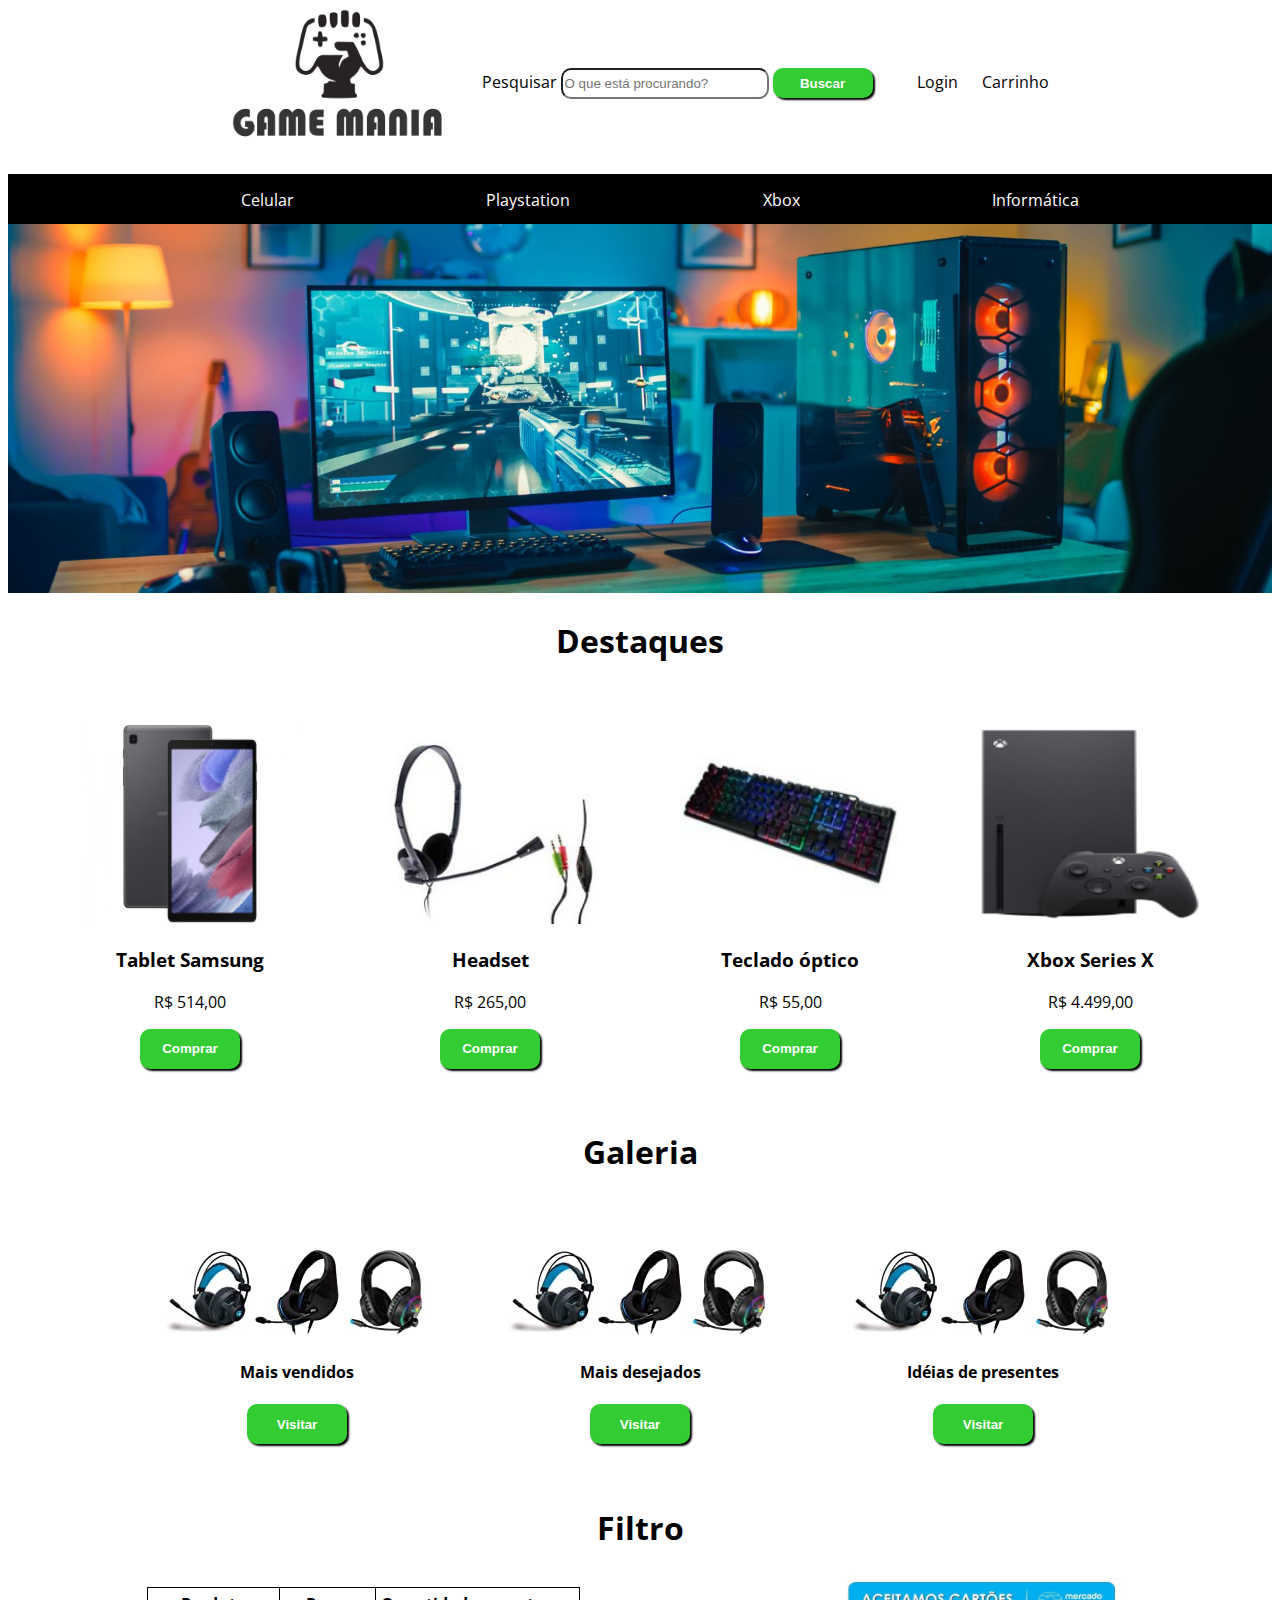
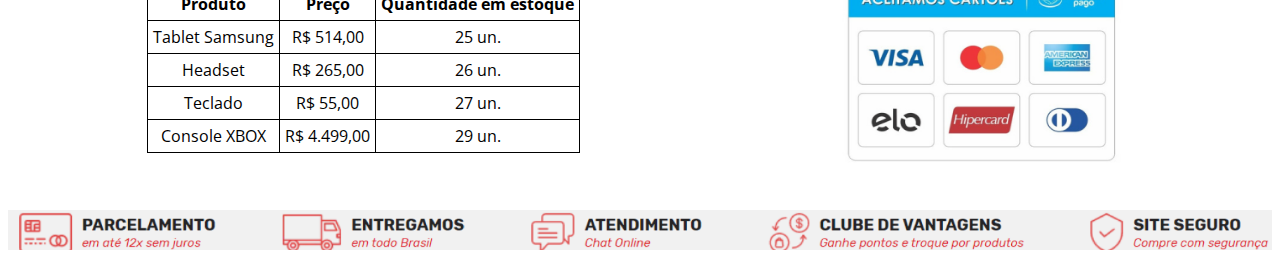
<file: atividade online 2/index.html>
<!DOCTYPE html>
<html lang="pt-br">

<head>
    <meta charset="UTF-8">
    <meta http-equiv="X-UA-Compatible" content="IE=edge">
    <meta name="viewport" content="width=device-width, initial-scale=1.0">
    <title>Game mania - Home</title>
    <link rel="stylesheet" href="https://cdnjs.cloudflare.com/ajax/libs/font-awesome/6.0.0-beta2/css/all.min.css" integrity="sha512-YWzhKL2whUzgiheMoBFwW8CKV4qpHQAEuvilg9FAn5VJUDwKZZxkJNuGM4XkWuk94WCrrwslk8yWNGmY1EduTA==" crossorigin="anonymous" referrerpolicy="no-referrer"
    />
    <link rel="stylesheet" href="estilo.css">
</head>

<body>
    <header>
        <img src="midias/Logo.png" alt="Logo do site" width="250" height="150">

        <div id="barraPesquisa">
            <label for="busca">Pesquisar</label>
            <input type="text" id="busca" placeholder="O que está procurando?">
            <button class="btn-compra">Buscar</button>

            <i class="fas fa-user"></i> Login
            <i class="fas fa-shopping-cart"></i> Carrinho
        </div>

    </header>

    <!-- Início do menu -->
    <nav>
        <ul>
            <a href="celular.html">
                <li>Celular</li>
            </a>
            <a href="playstation.html">
                <li>Playstation</li>
            </a>
            <a href="xbox.html">
                <li>Xbox</li>
            </a>
            <a href="informatica.html">
                <li>Informática</li>
            </a>
        </ul>
    </nav>
    <!-- Fim do menu -->

    <img src="midias/banner.jpg" width="100%" height="25%">
    <h1><i class="fas fa-star"></i> Destaques</h1>

    <!-- Seção de produtos -->
    <section id="produtos">

        <div class="item">
            <img src="midias/tablet 1.png" alt="Tablet samsung" width="220" height="200">
            <h3>Tablet Samsung</h3>
            <p>R$ 514,00</p>
            <button class="btn-compra"><i class="fas fa-shopping-cart"></i> Comprar</button>
        </div>

        <div class="item">
            <img src="midias/hadset 1.png" alt="Imagem de um Headset" width="220" height="200">
            <h3>Headset</h3>
            <p>R$ 265,00</p>
            <button class="btn-compra"><i class="fas fa-shopping-cart"></i> Comprar</button>
        </div>

        <div class="item">
            <img src="midias/teclado 1.png" alt="Imagem de um Teclado" width="220" height="200">
            <h3>Teclado óptico</h3>
            <p>R$ 55,00</p>
            <button class="btn-compra"><i class="fas fa-shopping-cart"></i> Comprar</button>
        </div>

        <div class="item">
            <img src="midias/console.png" alt="Imagem de um console" width="220" height="200">
            <h3>Xbox Series X</h3>
            <p>R$ 4.499,00</p>
            <button class="btn-compra"><i class="fas fa-shopping-cart"></i> Comprar</button>
        </div>
    </section>
    <!-- Fim da seção de produtos -->

    <h1><i class="fas fa-photo-video"></i> Galeria</h1>

    <section id="galeria">

        <div class="imagens-galeria">
            <img src="midias/img1.jpg">
            <img src="midias/img2.jpg">
            <img src="midias/img3.jpg">
            <h4>Mais vendidos</h4>
            <button class="btn-compra">Visitar</button>
        </div>

        <div class="imagens-galeria">
            <img src="midias/img1.jpg">
            <img src="midias/img2.jpg">
            <img src="midias/img3.jpg">
            <h4>Mais desejados</h4>
            <button class="btn-compra">Visitar</button>
        </div>

        <div class="imagens-galeria">
            <img src="midias/img1.jpg">
            <img src="midias/img2.jpg">
            <img src="midias/img3.jpg">
            <h4>Idéias de presentes</h4>
            <button class="btn-compra">Visitar</button>
        </div>

    </section>

    <h1><i class="fas fa-filter"></i> Filtro</h1>

    <section id="filtro">

        <table>
            <tr>
                <th>Produto</th>
                <th>Preço</th>
                <th>Quantidade em estoque</th>
            </tr>
            <tr>
                <td>Tablet Samsung</td>
                <td>R$ 514,00</td>
                <td>25 un.</td>
            </tr>

            <tr>
                <td>Headset</td>
                <td>R$ 265,00</td>
                <td>26 un.</td>
            </tr>

            <tr>
                <td>Teclado</td>
                <td>R$ 55,00</td>
                <td>27 un.</td>
            </tr>

            <tr>
                <td>Console XBOX</td>
                <td>R$ 4.499,00</td>
                <td>29 un.</td>
            </tr>
        </table>

        <img src="midias/Formas de pagamento.png" width="300" height="200">

    </section>

    <!-- Início do rodapé -->
    <footer>
        <img src="midias/Informações.png" width="100%" height="40">
    </footer>
    <!-- Fim do rodapé -->
</body>

</html>
</file>
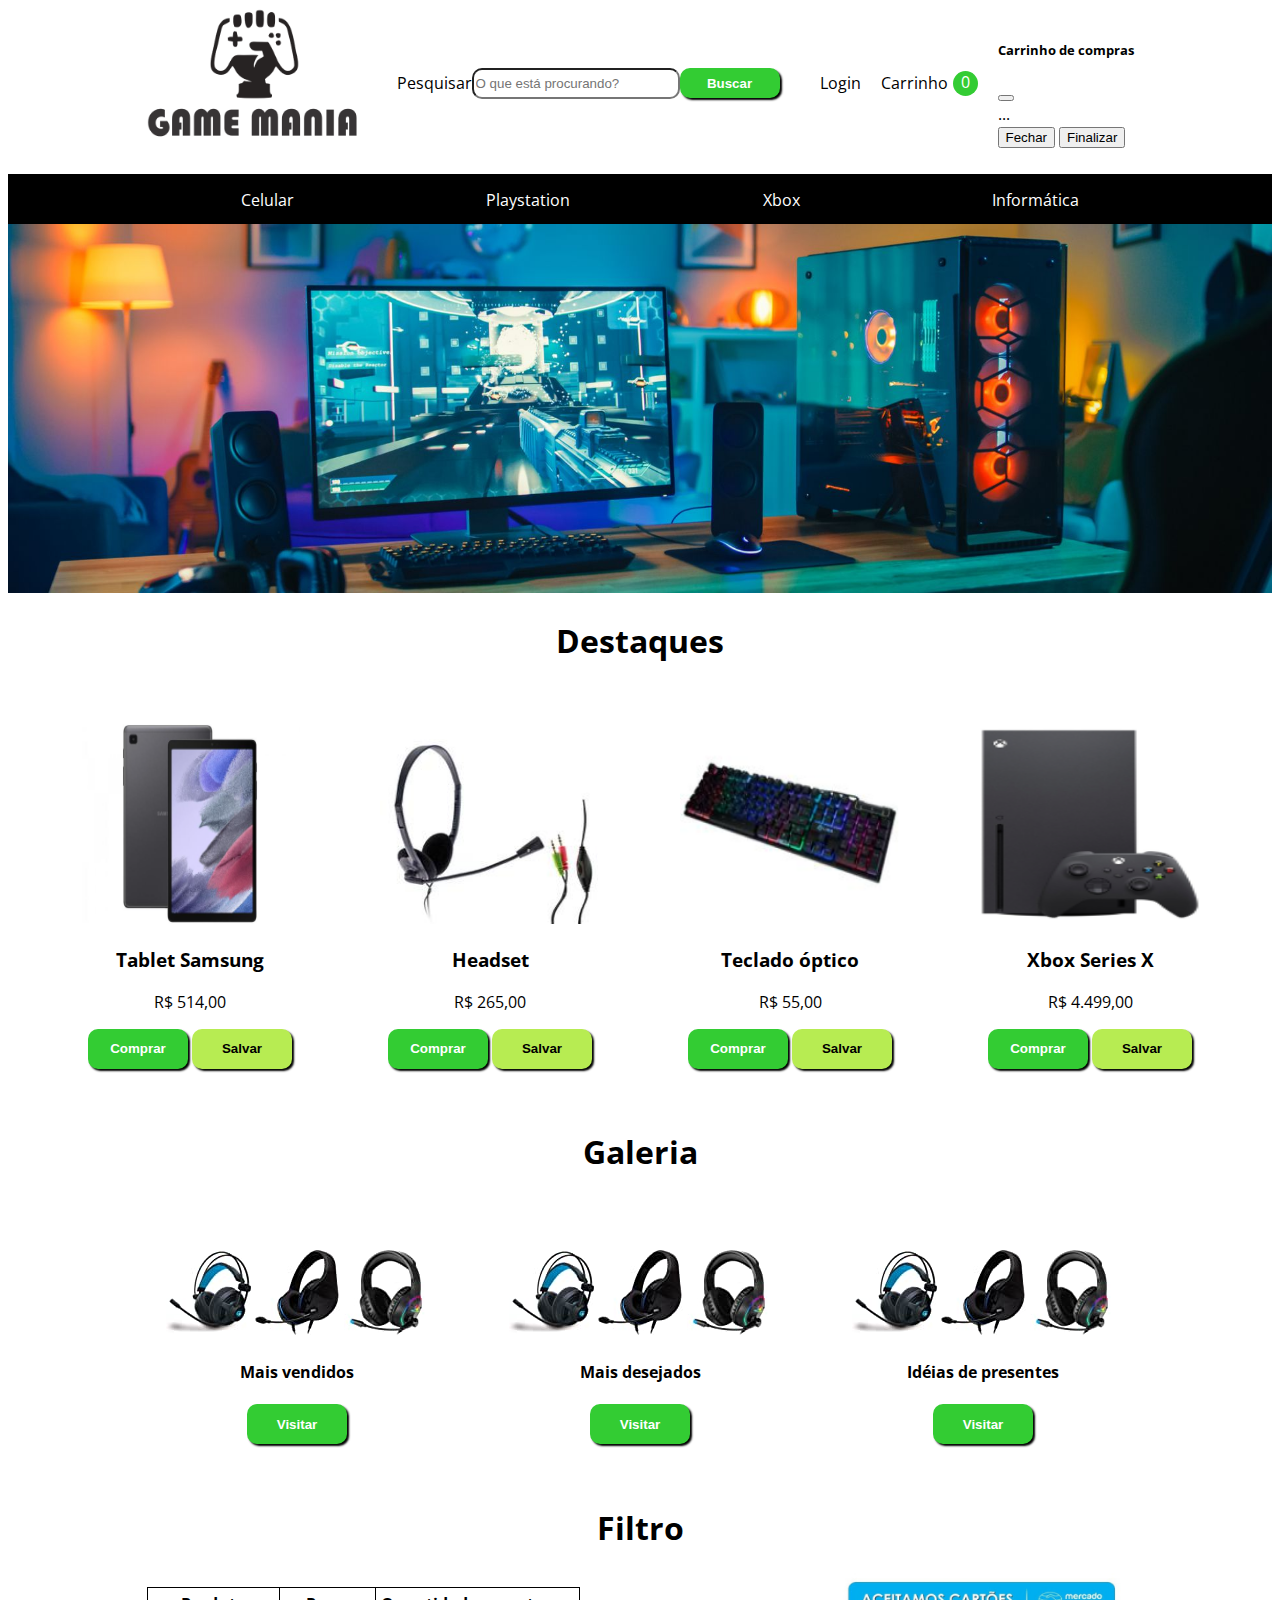
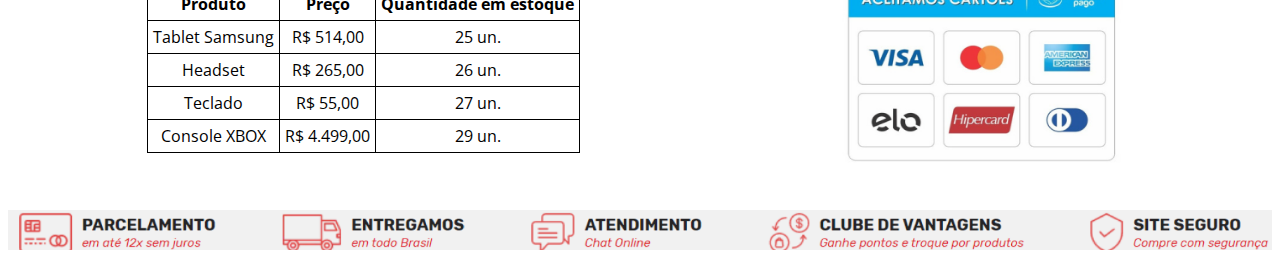
<file: encontro presencial 3/index.html>
<!DOCTYPE html>
<html lang="pt-br">

<head>
    <meta charset="UTF-8">
    <meta http-equiv="X-UA-Compatible" content="IE=edge">
    <meta name="viewport" content="width=device-width, initial-scale=1.0">
    <title>Game mania - Home</title>
    <link rel="stylesheet" href="https://cdnjs.cloudflare.com/ajax/libs/font-awesome/6.0.0-beta2/css/all.min.css"
        integrity="sha512-YWzhKL2whUzgiheMoBFwW8CKV4qpHQAEuvilg9FAn5VJUDwKZZxkJNuGM4XkWuk94WCrrwslk8yWNGmY1EduTA=="
        crossorigin="anonymous" referrerpolicy="no-referrer" />
    <link href="https://cdn.jsdelivr.net/npm/bootstrap@5.1.3/dist/css/bootstrap.min.css" rel="stylesheet"
        integrity="sha384-1BmE4kWBq78iYhFldvKuhfTAU6auU8tT94WrHftjDbrCEXSU1oBoqyl2QvZ6jIW3" crossorigin="anonymous">
    <link rel="stylesheet" href="estilo.css">
    <script src="https://cdn.jsdelivr.net/npm/@popperjs/core@2.10.2/dist/umd/popper.min.js"
        integrity="sha384-7+zCNj/IqJ95wo16oMtfsKbZ9ccEh31eOz1HGyDuCQ6wgnyJNSYdrPa03rtR1zdB"
        crossorigin="anonymous"></script>
    <script src="https://cdn.jsdelivr.net/npm/bootstrap@5.1.3/dist/js/bootstrap.min.js"
        integrity="sha384-QJHtvGhmr9XOIpI6YVutG+2QOK9T+ZnN4kzFN1RtK3zEFEIsxhlmWl5/YESvpZ13"
        crossorigin="anonymous"></script>
    <script src="script.js"></script>
</head>

<body>
    <header>
        <img src="midias/Logo.png" alt="Logo do site" width="250" height="150">

        <div id="barraPesquisa">
            <label for="busca">Pesquisar</label>
            <input type="text" id="busca" placeholder="O que está procurando?">
            <button class="btn-compra">Buscar</button>
            <a href="javascript:void(0)">
                <i class="fas fa-user" onclick="login()"></i> Login
            
             
            <a href="javascript:void(0)" data-bs-toggle="modal" data-bs-target="#exampleModal">
                <i class="fas fa-shopping-cart"></i> Carrinho
                
            </a>
            <a>
                <div id="contador">0 </div>
            </a>
        </div>

        <div id="usuario"></div>


        <!-- Modal -->
        <div class="modal fade" id="exampleModal" tabindex="-1" aria-labelledby="exampleModalLabel" aria-hidden="true">
            <div class="modal-dialog">
                <div class="modal-content">
                    <div class="modal-header">
                        <h5 class="modal-title" id="exampleModalLabel">Carrinho de compras</h5>
                        <button type="button" class="btn-close" data-bs-dismiss="modal" aria-label="Close"></button>
                    </div>
                    <div id="lista" class="modal-body">
                        ...
                    </div>
                    <div class="modal-footer">
                        <button type="button" class="btn btn-danger" data-bs-dismiss="modal">Fechar</button>
                        <button type="button" class="btn btn-success">Finalizar</button>
                    </div>
                </div>
            </div>
        </div>


    </header>

    <!-- Início do menu -->
    <nav>
        <ul>
            <a href="celular.html">
                <li>Celular</li>
            </a>
            <a href="playstation.html">
                <li>Playstation</li>
            </a>
            <a href="xbox.html">
                <li>Xbox</li>
            </a>
            <a href="informatica.html">
                <li>Informática</li>
            </a>
        </ul>
    </nav>
    <!-- Fim do menu -->

    <img src="midias/banner.jpg" width="100%" height="25%">
    <h1><i class="fas fa-star"></i> Destaques</h1>

    <!-- Seção de produtos -->
    <section id="produtos">

        <div id="item-tablet" class="item">
            <img src="midias/tablet 1.png" alt="Tablet samsung" width="220" height="200">
            <h3>Tablet Samsung</h3>
            <p>R$ 514,00</p>
            <button class="btn-compra"><i class="fas fa-shopping-cart"></i> Comprar</button>
            <button onclick="carrinho(this.id)" id="btn-tablet" class="btn-salvar"><i class="fas fa-star"></i>
                Salvar</button>
        </div>

        <div id="item-headset" class="item">
            <img src="midias/hadset 1.png" alt="Imagem de um Headset" width="220" height="200">
            <h3>Headset</h3>
            <p>R$ 265,00</p>
            <button class="btn-compra"><i class="fas fa-shopping-cart"></i> Comprar</button>
            <button onclick="carrinho(this.id)" id="btn-headset" class="btn-salvar"><i class="fas fa-star"></i>
                Salvar</button>
        </div>

        <div id="item-teclado" class="item">
            <img src="midias/teclado 1.png" alt="Imagem de um Teclado" width="220" height="200">
            <h3>Teclado óptico</h3>
            <p>R$ 55,00</p>
            <button class="btn-compra"><i class="fas fa-shopping-cart"></i> Comprar</button>
            <button onclick="carrinho(this.id)" id="btn-teclado" class="btn-salvar"><i class="fas fa-star"></i>
                Salvar</button>
        </div>

        <div id="item-xbox" class="item">
            <img src="midias/console.png" alt="Imagem de um console" width="220" height="200">
            <h3>Xbox Series X</h3>
            <p>R$ 4.499,00</p>
            <button class="btn-compra"><i class="fas fa-shopping-cart"></i> Comprar</button>
            <button onclick="carrinho(this.id)" id="btn-xbox" class="btn-salvar"><i class="fas fa-star"></i>
                Salvar</button>
        </div>
    </section>
    <!-- Fim da seção de produtos -->

    <h1><i class="fas fa-photo-video"></i> Galeria</h1>

    <section id="galeria">

        <div class="imagens-galeria">
            <img src="midias/img1.jpg">
            <img src="midias/img2.jpg">
            <img src="midias/img3.jpg">
            <h4>Mais vendidos</h4>
            <button class="btn-compra">Visitar</button>
        </div>

        <div class="imagens-galeria">
            <img src="midias/img1.jpg">
            <img src="midias/img2.jpg">
            <img src="midias/img3.jpg">
            <h4>Mais desejados</h4>
            <button class="btn-compra">Visitar</button>
        </div>

        <div class="imagens-galeria">
            <img src="midias/img1.jpg">
            <img src="midias/img2.jpg">
            <img src="midias/img3.jpg">
            <h4>Idéias de presentes</h4>
            <button class="btn-compra">Visitar</button>
        </div>

    </section>

    <h1><i class="fas fa-filter"></i> Filtro</h1>

    <section id="filtro">

        <table>
            <tr>
                <th>Produto</th>
                <th>Preço</th>
                <th>Quantidade em estoque</th>
            </tr>
            <tr>
                <td>Tablet Samsung</td>
                <td>R$ 514,00</td>
                <td>25 un.</td>
            </tr>

            <tr>
                <td>Headset</td>
                <td>R$ 265,00</td>
                <td>26 un.</td>
            </tr>

            <tr>
                <td>Teclado</td>
                <td>R$ 55,00</td>
                <td>27 un.</td>
            </tr>

            <tr>
                <td>Console XBOX</td>
                <td>R$ 4.499,00</td>
                <td>29 un.</td>
            </tr>
        </table>

        <img src="midias/Formas de pagamento.png" width="300" height="200">

    </section>

    <!-- Início do rodapé -->
    <footer>
        <img src="midias/Informações.png" width="100%" height="40">
    </footer>
    <!-- Fim do rodapé -->
</body>

</html>
</file>
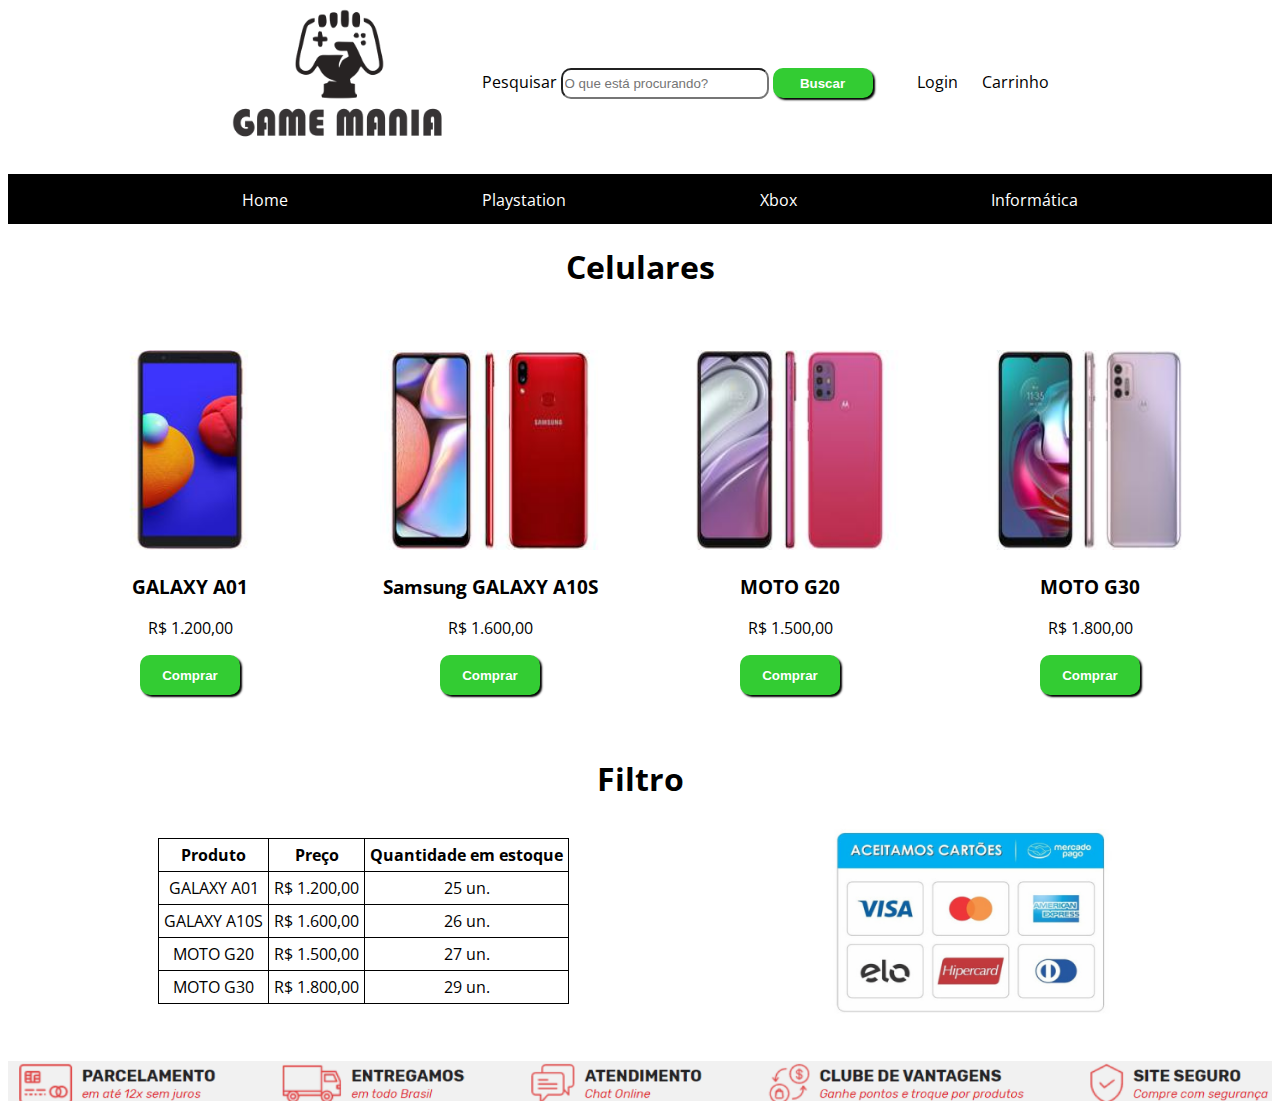
<file: atividade online 2/celular.html>
<!DOCTYPE html>
<html lang="pt-br">

<head>
    <meta charset="UTF-8">
    <meta http-equiv="X-UA-Compatible" content="IE=edge">
    <meta name="viewport" content="width=device-width, initial-scale=1.0">
    <title>Game mania - Home</title>
    <link rel="stylesheet" href="https://cdnjs.cloudflare.com/ajax/libs/font-awesome/6.0.0-beta2/css/all.min.css" integrity="sha512-YWzhKL2whUzgiheMoBFwW8CKV4qpHQAEuvilg9FAn5VJUDwKZZxkJNuGM4XkWuk94WCrrwslk8yWNGmY1EduTA==" crossorigin="anonymous" referrerpolicy="no-referrer"
    />
    <link rel="stylesheet" href="estilo.css">
    
</head>

<body>
    <header>
        <img src="midias/Logo.png" alt="Logo do site" width="250" height="150">

        <div id="barraPesquisa">
            <label for="busca">Pesquisar</label>
            <input type="text" id="busca" placeholder="O que está procurando?">
            <button class="btn-compra">Buscar</button>

            <i class="fas fa-user"></i> Login
            <i class="fas fa-shopping-cart"></i> Carrinho
        </div>

    </header>

    <!-- Início do menu -->
    <nav>
        <ul>
            <a href="index.html">
                <li>Home</li>
            </a>
            <a href="playstation.html">
                <li>Playstation</li>
            </a>
            <a href="xbox.html">
                <li>Xbox</li>
            </a>
            <a href="informatica.html">
                <li>Informática</li>
            </a>
        </ul>
    </nav>
    <!-- Fim do menu -->

    <h1><i class="fas fa-star"></i> Celulares</h1>

    <!-- Seção de produtos -->
    <section id="produtos">

        <div class="item">
            <img src="midias/CELULAR/GALAXY A01.jpg" alt="Samsung GALAXY A01" width="220" height="200">
            <h3>GALAXY A01</h3>
            <p>R$ 1.200,00</p>
            <button class="btn-compra"><i class="fas fa-shopping-cart"></i> Comprar</button>
        </div>

        <div class="item">
            <img src="midias/CELULAR/GALAXY A10S.jpg" alt="Samsung GALAXY A10S" width="220" height="200">
            <h3>Samsung GALAXY A10S</h3>
            <p>R$ 1.600,00</p>
            <button class="btn-compra"><i class="fas fa-shopping-cart"></i> Comprar</button>
        </div>

        <div class="item">
            <img src="midias/CELULAR/MOTO G20.jpg" alt="MOTO G20" width="220" height="200">
            <h3>MOTO G20</h3>
            <p>R$ 1.500,00
            </p>
            <button class="btn-compra"><i class="fas fa-shopping-cart"></i> Comprar</button>
        </div>

        <div class="item">
            <img src="midias/CELULAR/MOTO G30.jpg" alt="MOTO G30" width="220" height="200">
            <h3>MOTO G30</h3>
            <p>R$ 1.800,00</p>
            <button class="btn-compra"><i class="fas fa-shopping-cart"></i> Comprar</button>
        </div>
    </section>
    <!-- Fim da seção de produtos -->


    <h1><i class="fas fa-filter"></i> Filtro</h1>

    <section id="filtro">

        <table>
            <tr>
                <th>Produto</th>
                <th>Preço</th>
                <th>Quantidade em estoque</th>
            </tr>
            <tr>
                <td>GALAXY A01</td>
                <td>R$ 1.200,00</td>
                <td>25 un.</td>
            </tr>

            <tr>
                <td>GALAXY A10S</td>
                <td>R$ 1.600,00</td>
                <td>26 un.</td>
            </tr>

            <tr>
                <td>MOTO G20</td>
                <td>R$ 1.500,00</td>
                <td>27 un.</td>
            </tr>

            <tr>
                <td>MOTO G30</td>
                <td>R$ 1.800,00</td>
                <td>29 un.</td>
            </tr>
        </table>

        <img src="midias/Formas de pagamento.png" width="300" height="200">

    </section>

    <!-- Início do rodapé -->
    <footer>
        <img src="midias/Informações.png" width="100%" height="40">
    </footer>
    <!-- Fim do rodapé -->
</body>

</html>
</file>
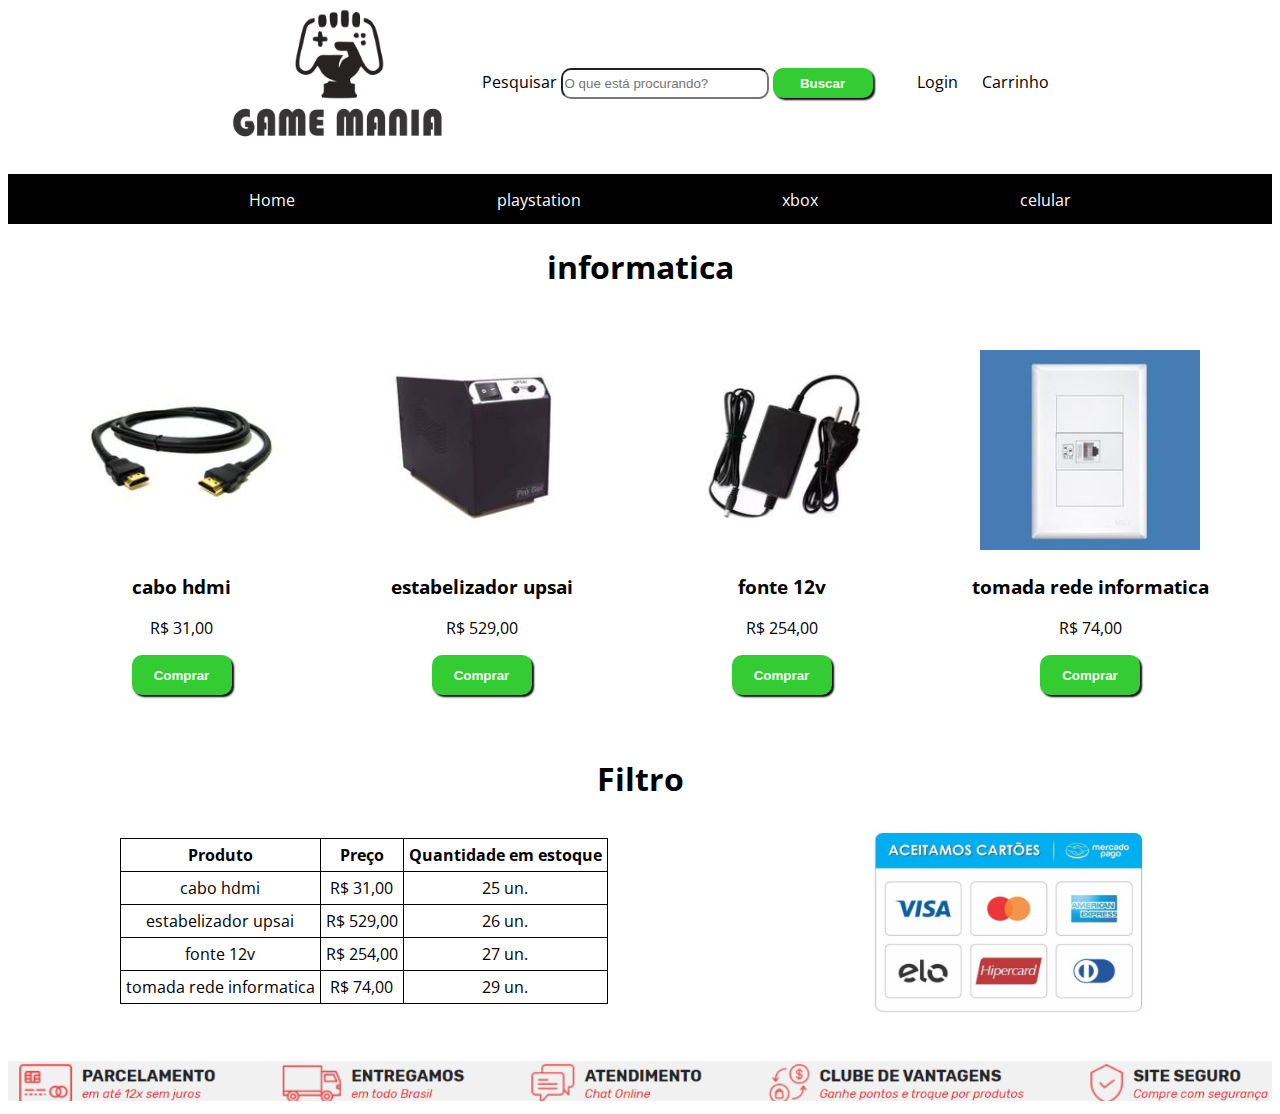
<file: atividade online 2/informatica.html>
<!DOCTYPE html>
<html lang="pt-br">

<head>
    <meta charset="UTF-8">
    <meta http-equiv="X-UA-Compatible" content="IE=edge">
    <meta name="viewport" content="width=device-width, initial-scale=1.0">
    <title>Game mania - Home</title>
    <link rel="stylesheet" href="https://cdnjs.cloudflare.com/ajax/libs/font-awesome/6.0.0-beta2/css/all.min.css" integrity="sha512-YWzhKL2whUzgiheMoBFwW8CKV4qpHQAEuvilg9FAn5VJUDwKZZxkJNuGM4XkWuk94WCrrwslk8yWNGmY1EduTA==" crossorigin="anonymous" referrerpolicy="no-referrer"
    />
    <link rel="stylesheet" href="estilo.css">
    
</head>

<body>
    <header>
        <img src="midias/Logo.png" alt="Logo do site" width="250" height="150">

        <div id="barraPesquisa">
            <label for="busca">Pesquisar</label>
            <input type="text" id="busca" placeholder="O que está procurando?">
            <button class="btn-compra">Buscar</button>

            <i class="fas fa-user"></i> Login
            <i class="fas fa-shopping-cart"></i> Carrinho
        </div>

    </header>

    <!-- Início do menu -->
    <nav>
        <ul>
            <a href="index.html">
                <li>Home</li>
            </a>
            <a href="playstation.html">
                <li>playstation</li>
            </a>
            <a href="xbox.html">
                <li>xbox</li>
            </a>
            <a href="celular.html">
                <li>celular</li>
            </a>
        </ul>
    </nav>
    <!-- Fim do menu -->

    <h1><i class="fas fa-star"></i> informatica</h1>

    <!-- Seção de produtos -->
    <section id="produtos">

        <div class="item">
            <img src="midias/informatica/cabo hdmi.jpg" alt="cabo hdmi" width="220" height="200">
            <h3>cabo hdmi</h3>
            <p>R$ 31,00</p>
            <button class="btn-compra"><i class="fas fa-shopping-cart"></i> Comprar</button>
        </div>

        <div class="item">
            <img src="midias/informatica/estabelizador upsai.jpg" alt="estabelizador upsai" width="220" height="200">
            <h3>estabelizador upsai</h3>
            <p>R$ 529,00</p>
            <button class="btn-compra"><i class="fas fa-shopping-cart"></i> Comprar</button>
        </div>

        <div class="item">
            <img src="midias/informatica/fonte 12v.jpg" alt="fonte 12v" width="220" height="200">
            <h3>fonte 12v</h3>
            <p>R$ 254,00
            </p>
            <button class="btn-compra"><i class="fas fa-shopping-cart"></i> Comprar</button>
        </div>

        <div class="item">
            <img src="midias/informatica/tomada rede informatica.jpg" alt="tomada rede informatica" width="220" height="200">
            <h3>tomada rede informatica</h3>
            <p>R$ 74,00</p>
            <button class="btn-compra"><i class="fas fa-shopping-cart"></i> Comprar</button>
        </div>
    </section>
    <!-- Fim da seção de produtos -->


    <h1><i class="fas fa-filter"></i> Filtro</h1>

    <section id="filtro">

        <table>
            <tr>
                <th>Produto</th>
                <th>Preço</th>
                <th>Quantidade em estoque</th>
            </tr>
            <tr>
                <td>cabo hdmi</td>
                <td>R$ 31,00</td>
                <td>25 un.</td>
            </tr>

            <tr>
                <td>estabelizador upsai</td>
                <td>R$ 529,00</td>
                <td>26 un.</td>
            </tr>

            <tr>
                <td>fonte 12v</td>
                <td>R$ 254,00</td>
                <td>27 un.</td>
            </tr>

            <tr>
                <td>tomada rede informatica</td>
                <td>R$ 74,00</td>
                <td>29 un.</td>
            </tr>
        </table>

        <img src="midias/Formas de pagamento.png" width="300" height="200">

    </section>

    <!-- Início do rodapé -->
    <footer>
        <img src="midias/Informações.png" width="100%" height="40">
    </footer>
    <!-- Fim do rodapé -->
</body>

</html>
</file>
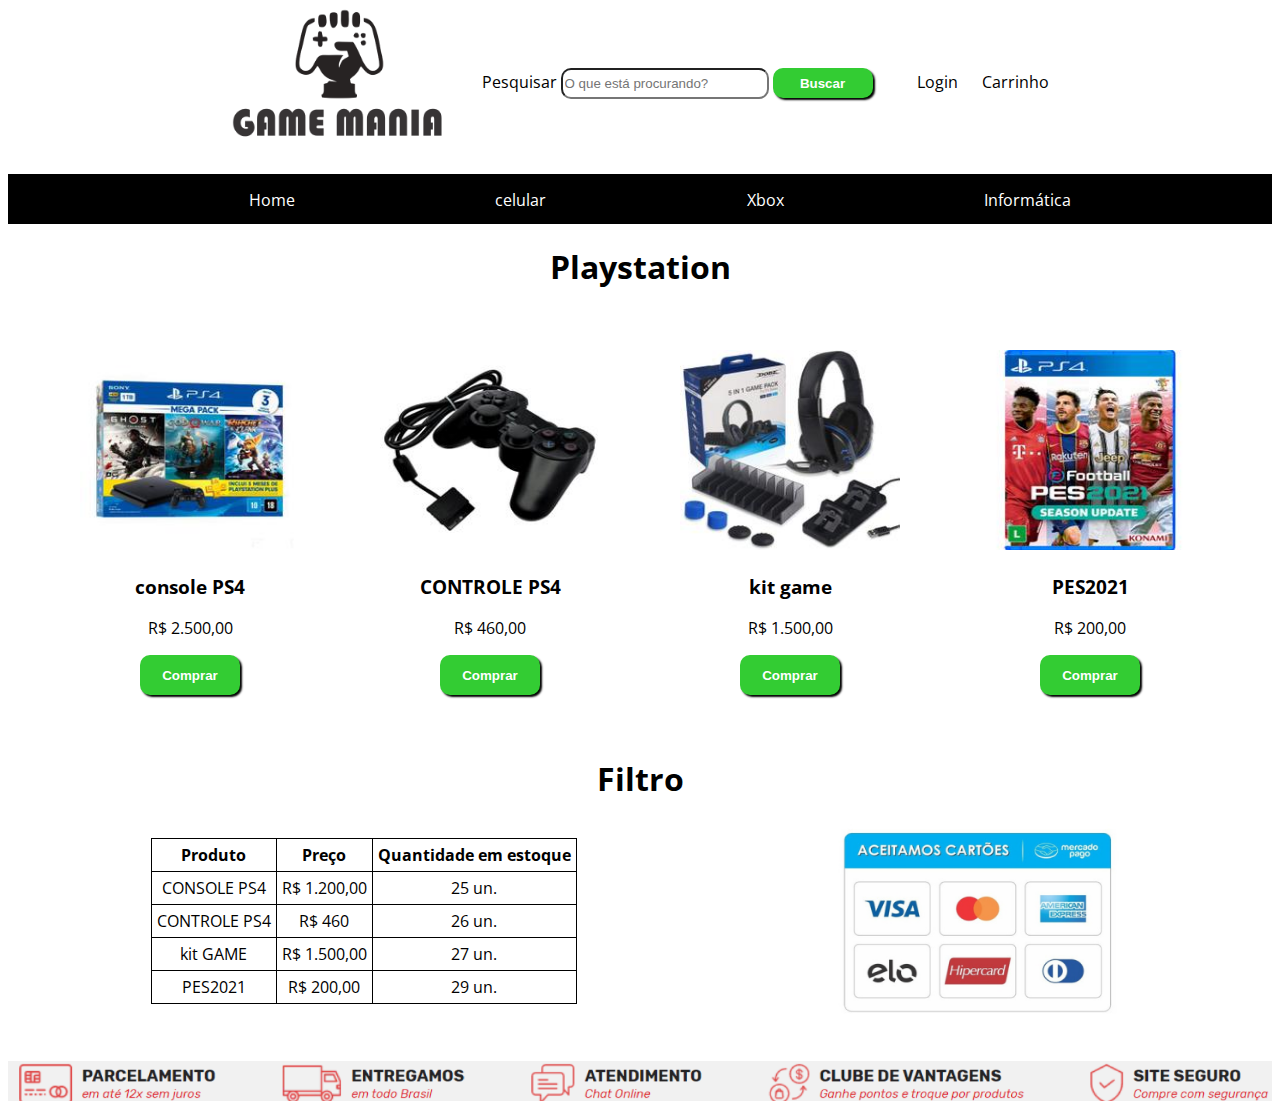
<file: atividade online 2/playstation.html>
<!DOCTYPE html>
<html lang="pt-br">

<head>
    <meta charset="UTF-8">
    <meta http-equiv="X-UA-Compatible" content="IE=edge">
    <meta name="viewport" content="width=device-width, initial-scale=1.0">
    <title>Game mania - Home</title>
    <link rel="stylesheet" href="https://cdnjs.cloudflare.com/ajax/libs/font-awesome/6.0.0-beta2/css/all.min.css" integrity="sha512-YWzhKL2whUzgiheMoBFwW8CKV4qpHQAEuvilg9FAn5VJUDwKZZxkJNuGM4XkWuk94WCrrwslk8yWNGmY1EduTA==" crossorigin="anonymous" referrerpolicy="no-referrer"
    />
    <link rel="stylesheet" href="estilo.css">
</head>

<body>
    <header>
        <img src="midias/Logo.png" alt="Logo do site" width="250" height="150">

        <div id="barraPesquisa">
            <label for="busca">Pesquisar</label>
            <input type="text" id="busca" placeholder="O que está procurando?">
            <button class="btn-compra">Buscar</button>

            <i class="fas fa-user"></i> Login
            <i class="fas fa-shopping-cart"></i> Carrinho
        </div>

    </header>

    <!-- Início do menu -->
    <nav>
        <ul>
            <a href="index.html">
                <li>Home</li>
            </a>
            <a href="celular.html">
                <li>celular</li>
            </a>
            <a href="xbox.html">
                <li>Xbox</li>
            </a>
            <a href="informatica.html">
                <li>Informática</li>
            </a>
        </ul>
    </nav>
    <!-- Fim do menu -->

    <h1><i class="fas fa-star"></i> Playstation</h1>

    <!-- Seção de produtos -->
    <section id="produtos">

        <div class="item">
            <img src="midias/PLAYSTATION/CONSOLE PS4.jpg" alt="console PS4" width="220" height="200">
            <h3>console PS4</h3>
            <p>R$ 2.500,00</p>
            <button class="btn-compra"><i class="fas fa-shopping-cart"></i> Comprar</button>
        </div>

        <div class="item">
            <img src="midias/PLAYSTATION/CONTROLE PS4.jpg" alt="console PS4" width="220" height="200">
            <h3>CONTROLE PS4</h3>
            <p>R$ 460,00</p>
            <button class="btn-compra"><i class="fas fa-shopping-cart"></i> Comprar</button>
        </div>

        <div class="item">
            <img src="midias/PLAYSTATION/KIT GAME.jpg" alt="kit game" width="220" height="200">
            <h3>kit game</h3>
            <p>R$ 1.500,00
            </p>
            <button class="btn-compra"><i class="fas fa-shopping-cart"></i> Comprar</button>
        </div>

        <div class="item">
            <img src="midias/PLAYSTATION/PES2021.jpg" alt="PES2021" width="220" height="200">
            <h3>PES2021</h3>
            <p>R$ 200,00</p>
            <button class="btn-compra"><i class="fas fa-shopping-cart"></i> Comprar</button>
        </div>
    </section>
    <!-- Fim da seção de produtos -->


    <h1><i class="fas fa-filter"></i> Filtro</h1>

    <section id="filtro">

        <table>
            <tr>
                <th>Produto</th>
                <th>Preço</th>
                <th>Quantidade em estoque</th>
            </tr>
            <tr>
                <td>CONSOLE PS4</td>
                <td>R$ 1.200,00</td>
                <td>25 un.</td>
            </tr>

            <tr>
                <td>CONTROLE PS4</td>
                <td>R$ 460</td>
                <td>26 un.</td>
            </tr>

            <tr>
                <td>kit GAME</td>
                <td>R$ 1.500,00</td>
                <td>27 un.</td>
            </tr>

            <tr>
                <td>PES2021</td>
                <td>R$ 200,00</td>
                <td>29 un.</td>
            </tr>
        </table>

        <img src="midias/Formas de pagamento.png" width="300" height="200">

    </section>

    <!-- Início do rodapé -->
    <footer>
        <img src="midias/Informações.png" width="100%" height="40">
    </footer>
    <!-- Fim do rodapé -->
</body>

</html>
</file>
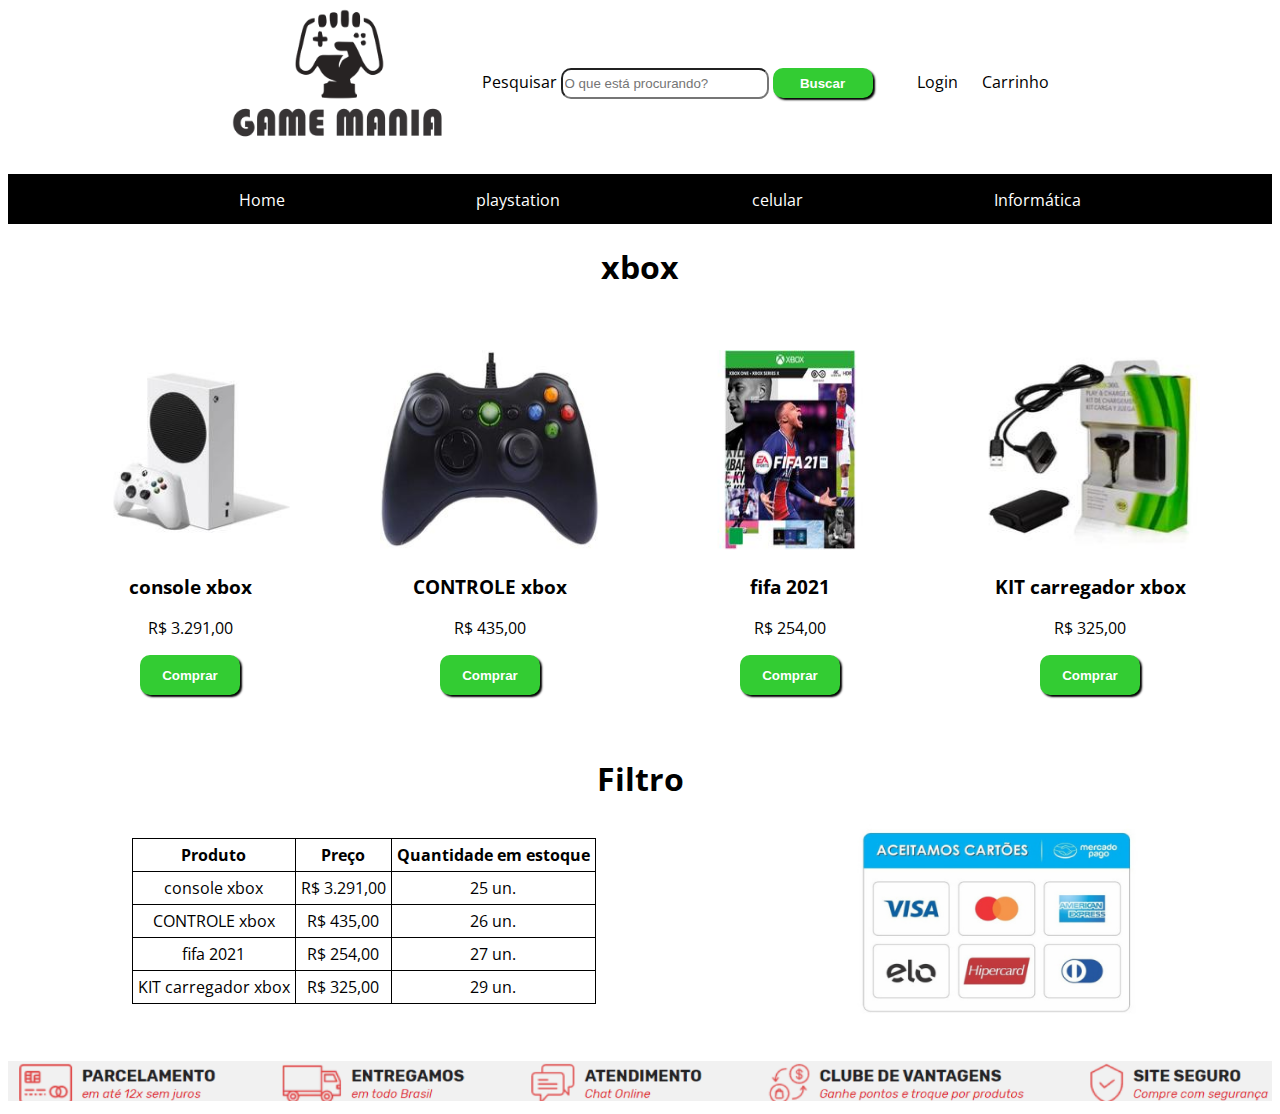
<file: atividade online 2/xbox.html>
<!DOCTYPE html>
<html lang="pt-br">

<head>
    <meta charset="UTF-8">
    <meta http-equiv="X-UA-Compatible" content="IE=edge">
    <meta name="viewport" content="width=device-width, initial-scale=1.0">
    <title>Game mania - Home</title>
    <link rel="stylesheet" href="https://cdnjs.cloudflare.com/ajax/libs/font-awesome/6.0.0-beta2/css/all.min.css" integrity="sha512-YWzhKL2whUzgiheMoBFwW8CKV4qpHQAEuvilg9FAn5VJUDwKZZxkJNuGM4XkWuk94WCrrwslk8yWNGmY1EduTA==" crossorigin="anonymous" referrerpolicy="no-referrer"
    />
    <link rel="stylesheet" href="estilo.css">
    
</head>

<body>
    <header>
        <img src="midias/Logo.png" alt="Logo do site" width="250" height="150">

        <div id="barraPesquisa">
            <label for="busca">Pesquisar</label>
            <input type="text" id="busca" placeholder="O que está procurando?">
            <button class="btn-compra">Buscar</button>

            <i class="fas fa-user"></i> Login
            <i class="fas fa-shopping-cart"></i> Carrinho
        </div>

    </header>

    <!-- Início do menu -->
    <nav>
        <ul>
            <a href="index.html">
                <li>Home</li>
            </a>
            <a href="playstation.html">
                <li>playstation</li>
            </a>
            <a href="celular.html">
                <li>celular</li>
            </a>
            <a href="informatica.html
            ">
                <li>Informática</li>
            </a>
        </ul>
    </nav>
    <!-- Fim do menu -->

    <h1><i class="fas fa-star"></i> xbox</h1>

    <!-- Seção de produtos -->
    <section id="produtos">

        <div class="item">
            <img src="midias/xbox/console xbox.jpg" alt="console xbox" width="220" height="200">
            <h3>console xbox</h3>
            <p>R$ 3.291,00</p>
            <button class="btn-compra"><i class="fas fa-shopping-cart"></i> Comprar</button>
        </div>

        <div class="item">
            <img src="midias/xbox/controle xbox.jpg" alt="CONTROLE xbox" width="220" height="200">
            <h3>CONTROLE xbox</h3>
            <p>R$ 435,00</p>
            <button class="btn-compra"><i class="fas fa-shopping-cart"></i> Comprar</button>
        </div>

        <div class="item">
            <img src="midias/xbox/fifa 2021.jpg" alt="fifa 2021" width="220" height="200">
            <h3>fifa 2021</h3>
            <p>R$ 254,00
            </p>
            <button class="btn-compra"><i class="fas fa-shopping-cart"></i> Comprar</button>
        </div>

        <div class="item">
            <img src="midias/xbox/kit carregador xbox.jpg" alt="kit carregador xbox" width="220" height="200">
            <h3>KIT carregador xbox</h3>
            <p>R$ 325,00</p>
            <button class="btn-compra"><i class="fas fa-shopping-cart"></i> Comprar</button>
        </div>
    </section>
    <!-- Fim da seção de produtos -->


    <h1><i class="fas fa-filter"></i> Filtro</h1>

    <section id="filtro">

        <table>
            <tr>
                <th>Produto</th>
                <th>Preço</th>
                <th>Quantidade em estoque</th>
            </tr>
            <tr>
                <td>console xbox</td>
                <td>R$ 3.291,00</td>
                <td>25 un.</td>
            </tr>

            <tr>
                <td>CONTROLE xbox</td>
                <td>R$ 435,00</td>
                <td>26 un.</td>
            </tr>

            <tr>
                <td>fifa 2021</td>
                <td>R$ 254,00</td>
                <td>27 un.</td>
            </tr>

            <tr>
                <td>KIT carregador xbox</td>
                <td>R$ 325,00</td>
                <td>29 un.</td>
            </tr>
        </table>

        <img src="midias/Formas de pagamento.png" width="300" height="200">

    </section>

    <!-- Início do rodapé -->
    <footer>
        <img src="midias/Informações.png" width="100%" height="40">
    </footer>
    <!-- Fim do rodapé -->
</body>

</html>
</file>
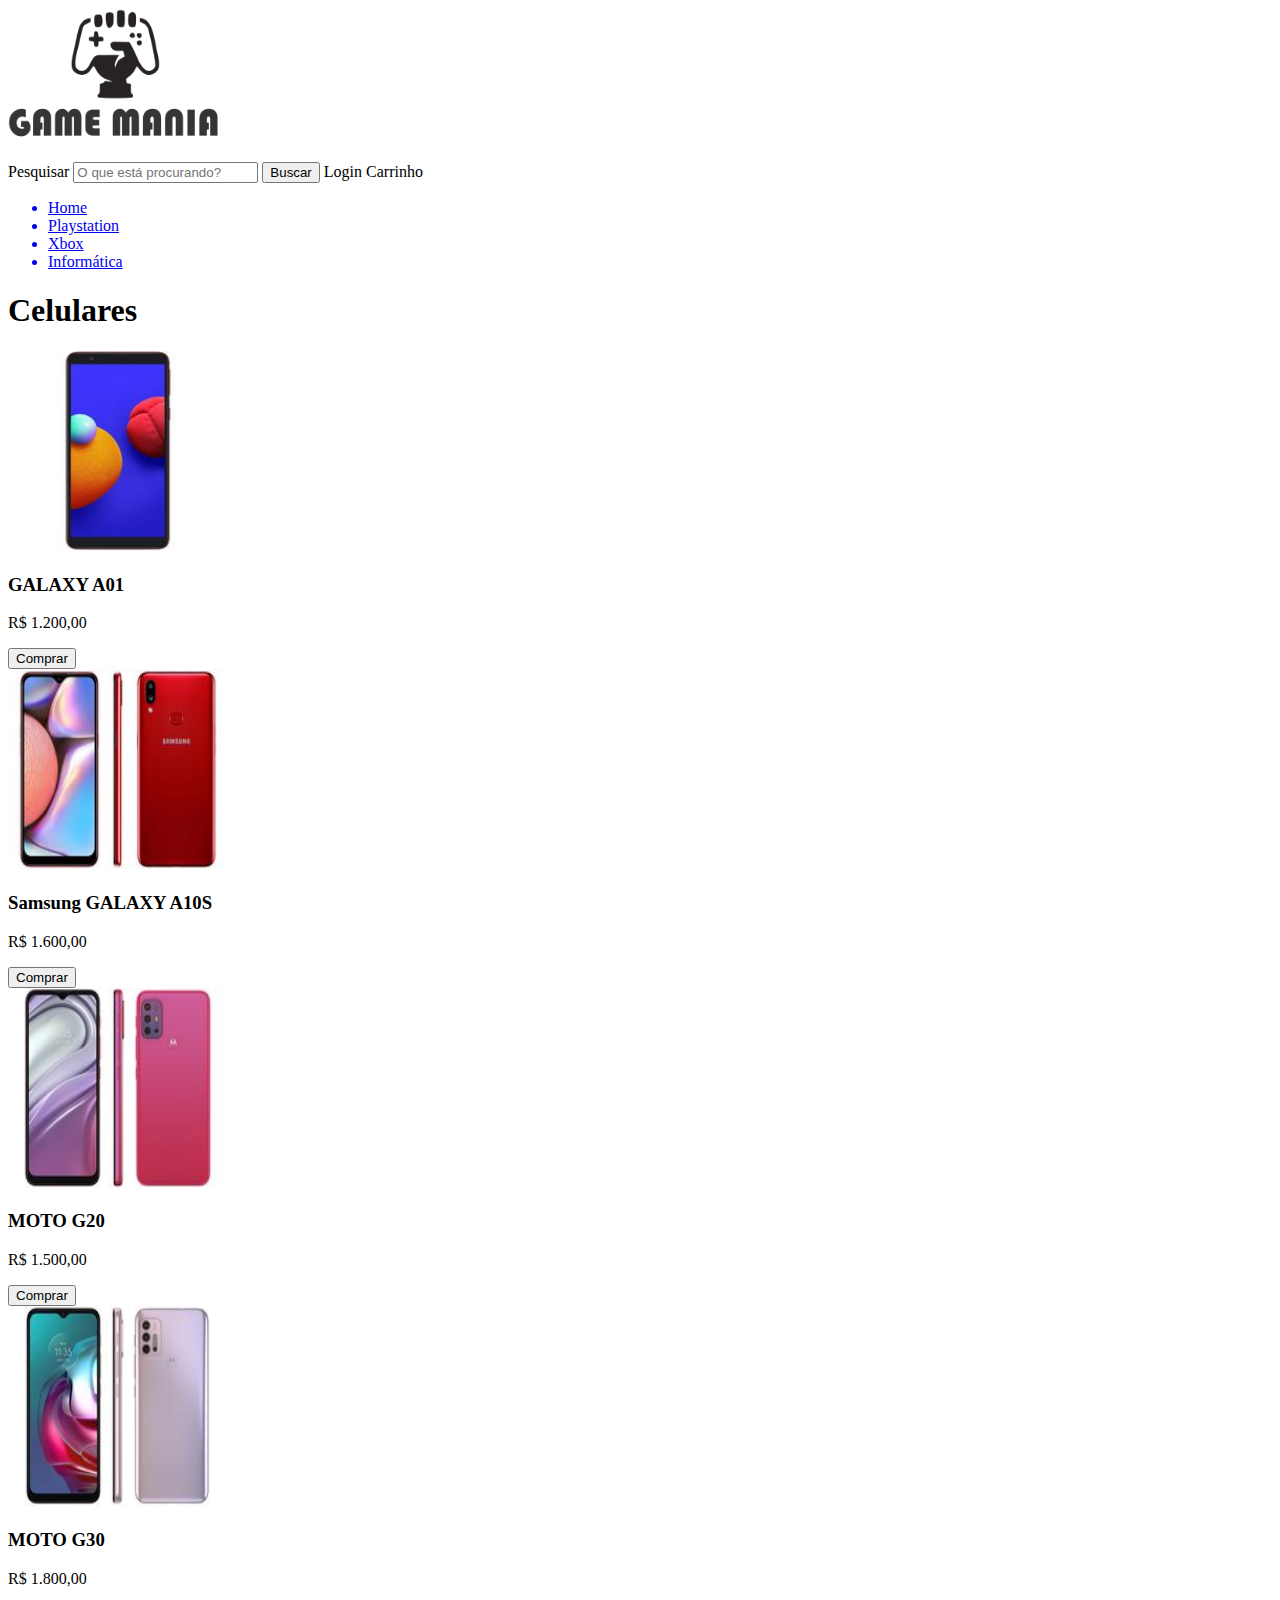
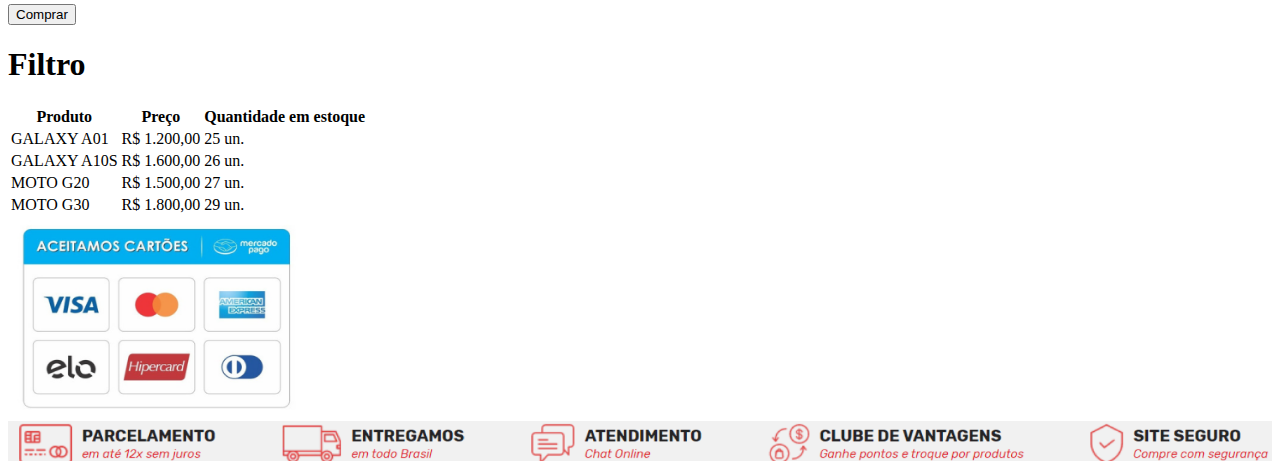
<file: encontro presencial 1/celular.html>
<!DOCTYPE html>
<html lang="pt-br">

<head>
    <meta charset="UTF-8">
    <meta http-equiv="X-UA-Compatible" content="IE=edge">
    <meta name="viewport" content="width=device-width, initial-scale=1.0">
    <title>Game mania - Home</title>
    <link rel="stylesheet" href="https://cdnjs.cloudflare.com/ajax/libs/font-awesome/6.0.0-beta2/css/all.min.css" integrity="sha512-YWzhKL2whUzgiheMoBFwW8CKV4qpHQAEuvilg9FAn5VJUDwKZZxkJNuGM4XkWuk94WCrrwslk8yWNGmY1EduTA==" crossorigin="anonymous" referrerpolicy="no-referrer"
    />
</head>

<body>
    <header>
        <img src="midias/Logo.png" alt="Logo do site" width="250" height="150">

        <div id="barraPesquisa">
            <label for="busca">Pesquisar</label>
            <input type="text" id="busca" placeholder="O que está procurando?">
            <button class="btn-compra">Buscar</button>

            <i class="fas fa-user"></i> Login
            <i class="fas fa-shopping-cart"></i> Carrinho
        </div>

    </header>

    <!-- Início do menu -->
    <nav>
        <ul>
            <a href="index.html">
                <li>Home</li>
            </a>
            <a href="playstation.html">
                <li>Playstation</li>
            </a>
            <a href="xbox.html">
                <li>Xbox</li>
            </a>
            <a href="informatica.html">
                <li>Informática</li>
            </a>
        </ul>
    </nav>
    <!-- Fim do menu -->

    <h1><i class="fas fa-star"></i> Celulares</h1>

    <!-- Seção de produtos -->
    <section id="produtos">

        <div class="item">
            <img src="midias/CELULAR/GALAXY A01.jpg" alt="Samsung GALAXY A01" width="220" height="200">
            <h3>GALAXY A01</h3>
            <p>R$ 1.200,00</p>
            <button class="btn-compra"><i class="fas fa-shopping-cart"></i> Comprar</button>
        </div>

        <div class="item">
            <img src="midias/CELULAR/GALAXY A10S.jpg" alt="Samsung GALAXY A10S" width="220" height="200">
            <h3>Samsung GALAXY A10S</h3>
            <p>R$ 1.600,00</p>
            <button class="btn-compra"><i class="fas fa-shopping-cart"></i> Comprar</button>
        </div>

        <div class="item">
            <img src="midias/CELULAR/MOTO G20.jpg" alt="MOTO G20" width="220" height="200">
            <h3>MOTO G20</h3>
            <p>R$ 1.500,00
            </p>
            <button class="btn-compra"><i class="fas fa-shopping-cart"></i> Comprar</button>
        </div>

        <div class="item">
            <img src="midias/CELULAR/MOTO G30.jpg" alt="MOTO G30" width="220" height="200">
            <h3>MOTO G30</h3>
            <p>R$ 1.800,00</p>
            <button class="btn-compra"><i class="fas fa-shopping-cart"></i> Comprar</button>
        </div>
    </section>
    <!-- Fim da seção de produtos -->


    <h1><i class="fas fa-filter"></i> Filtro</h1>

    <section id="filtro">

        <table>
            <tr>
                <th>Produto</th>
                <th>Preço</th>
                <th>Quantidade em estoque</th>
            </tr>
            <tr>
                <td>GALAXY A01</td>
                <td>R$ 1.200,00</td>
                <td>25 un.</td>
            </tr>

            <tr>
                <td>GALAXY A10S</td>
                <td>R$ 1.600,00</td>
                <td>26 un.</td>
            </tr>

            <tr>
                <td>MOTO G20</td>
                <td>R$ 1.500,00</td>
                <td>27 un.</td>
            </tr>

            <tr>
                <td>MOTO G30</td>
                <td>R$ 1.800,00</td>
                <td>29 un.</td>
            </tr>
        </table>

        <img src="midias/Formas de pagamento.png" width="300" height="200">

    </section>

    <!-- Início do rodapé -->
    <footer>
        <img src="midias/Informações.png" width="100%" height="40">
    </footer>
    <!-- Fim do rodapé -->
</body>

</html>
</file>
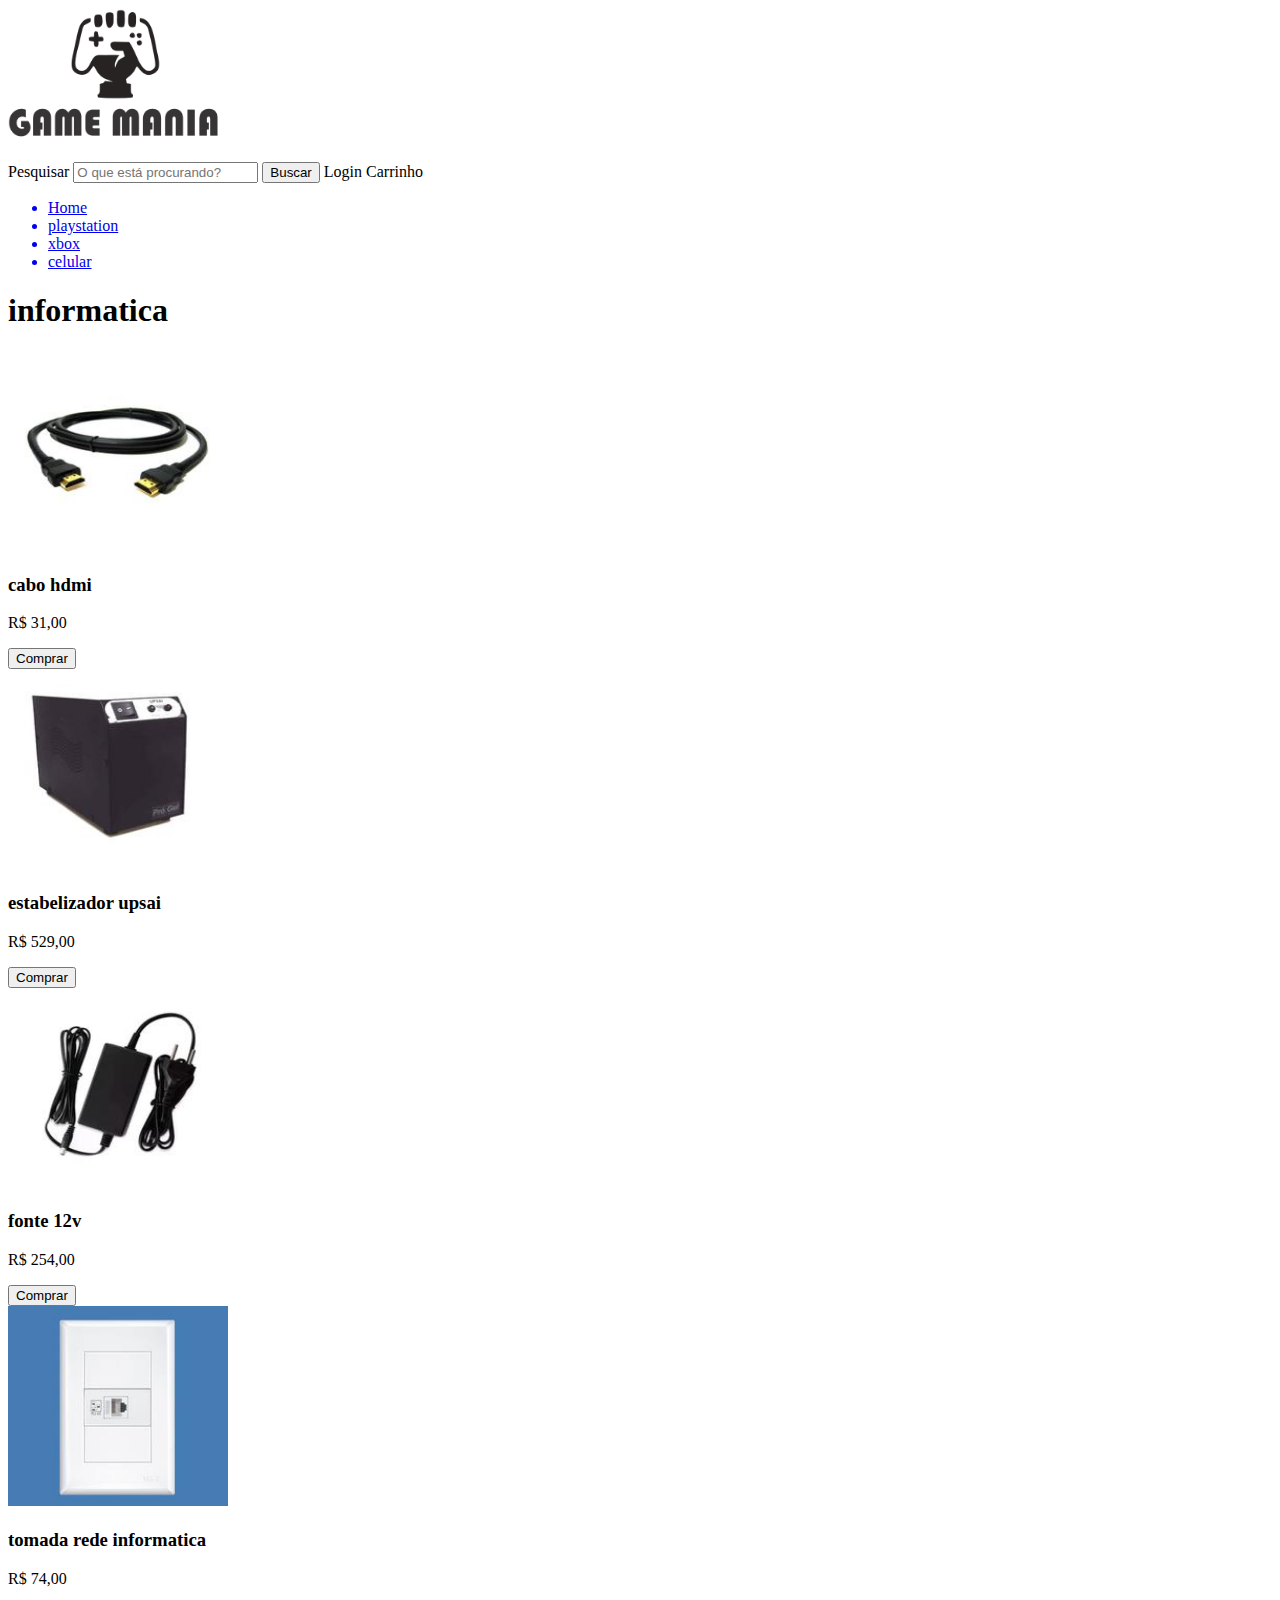
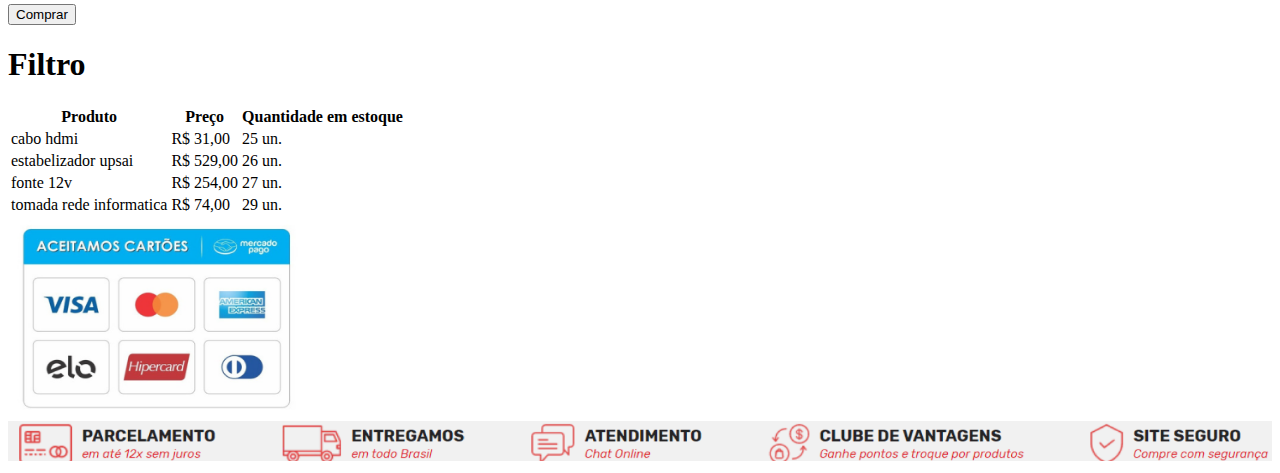
<file: encontro presencial 1/informatica.html>
<!DOCTYPE html>
<html lang="pt-br">

<head>
    <meta charset="UTF-8">
    <meta http-equiv="X-UA-Compatible" content="IE=edge">
    <meta name="viewport" content="width=device-width, initial-scale=1.0">
    <title>Game mania - Home</title>
    <link rel="stylesheet" href="https://cdnjs.cloudflare.com/ajax/libs/font-awesome/6.0.0-beta2/css/all.min.css" integrity="sha512-YWzhKL2whUzgiheMoBFwW8CKV4qpHQAEuvilg9FAn5VJUDwKZZxkJNuGM4XkWuk94WCrrwslk8yWNGmY1EduTA==" crossorigin="anonymous" referrerpolicy="no-referrer"
    />
</head>

<body>
    <header>
        <img src="midias/Logo.png" alt="Logo do site" width="250" height="150">

        <div id="barraPesquisa">
            <label for="busca">Pesquisar</label>
            <input type="text" id="busca" placeholder="O que está procurando?">
            <button class="btn-compra">Buscar</button>

            <i class="fas fa-user"></i> Login
            <i class="fas fa-shopping-cart"></i> Carrinho
        </div>

    </header>

    <!-- Início do menu -->
    <nav>
        <ul>
            <a href="index.html">
                <li>Home</li>
            </a>
            <a href="playstation.html">
                <li>playstation</li>
            </a>
            <a href="xbox.html">
                <li>xbox</li>
            </a>
            <a href="celular.html">
                <li>celular</li>
            </a>
        </ul>
    </nav>
    <!-- Fim do menu -->

    <h1><i class="fas fa-star"></i> informatica</h1>

    <!-- Seção de produtos -->
    <section id="produtos">

        <div class="item">
            <img src="midias/informatica/cabo hdmi.jpg" alt="cabo hdmi" width="220" height="200">
            <h3>cabo hdmi</h3>
            <p>R$ 31,00</p>
            <button class="btn-compra"><i class="fas fa-shopping-cart"></i> Comprar</button>
        </div>

        <div class="item">
            <img src="midias/informatica/estabelizador upsai.jpg" alt="estabelizador upsai" width="220" height="200">
            <h3>estabelizador upsai</h3>
            <p>R$ 529,00</p>
            <button class="btn-compra"><i class="fas fa-shopping-cart"></i> Comprar</button>
        </div>

        <div class="item">
            <img src="midias/informatica/fonte 12v.jpg" alt="fonte 12v" width="220" height="200">
            <h3>fonte 12v</h3>
            <p>R$ 254,00
            </p>
            <button class="btn-compra"><i class="fas fa-shopping-cart"></i> Comprar</button>
        </div>

        <div class="item">
            <img src="midias/informatica/tomada rede informatica.jpg" alt="tomada rede informatica" width="220" height="200">
            <h3>tomada rede informatica</h3>
            <p>R$ 74,00</p>
            <button class="btn-compra"><i class="fas fa-shopping-cart"></i> Comprar</button>
        </div>
    </section>
    <!-- Fim da seção de produtos -->


    <h1><i class="fas fa-filter"></i> Filtro</h1>

    <section id="filtro">

        <table>
            <tr>
                <th>Produto</th>
                <th>Preço</th>
                <th>Quantidade em estoque</th>
            </tr>
            <tr>
                <td>cabo hdmi</td>
                <td>R$ 31,00</td>
                <td>25 un.</td>
            </tr>

            <tr>
                <td>estabelizador upsai</td>
                <td>R$ 529,00</td>
                <td>26 un.</td>
            </tr>

            <tr>
                <td>fonte 12v</td>
                <td>R$ 254,00</td>
                <td>27 un.</td>
            </tr>

            <tr>
                <td>tomada rede informatica</td>
                <td>R$ 74,00</td>
                <td>29 un.</td>
            </tr>
        </table>

        <img src="midias/Formas de pagamento.png" width="300" height="200">

    </section>

    <!-- Início do rodapé -->
    <footer>
        <img src="midias/Informações.png" width="100%" height="40">
    </footer>
    <!-- Fim do rodapé -->
</body>

</html>
</file>
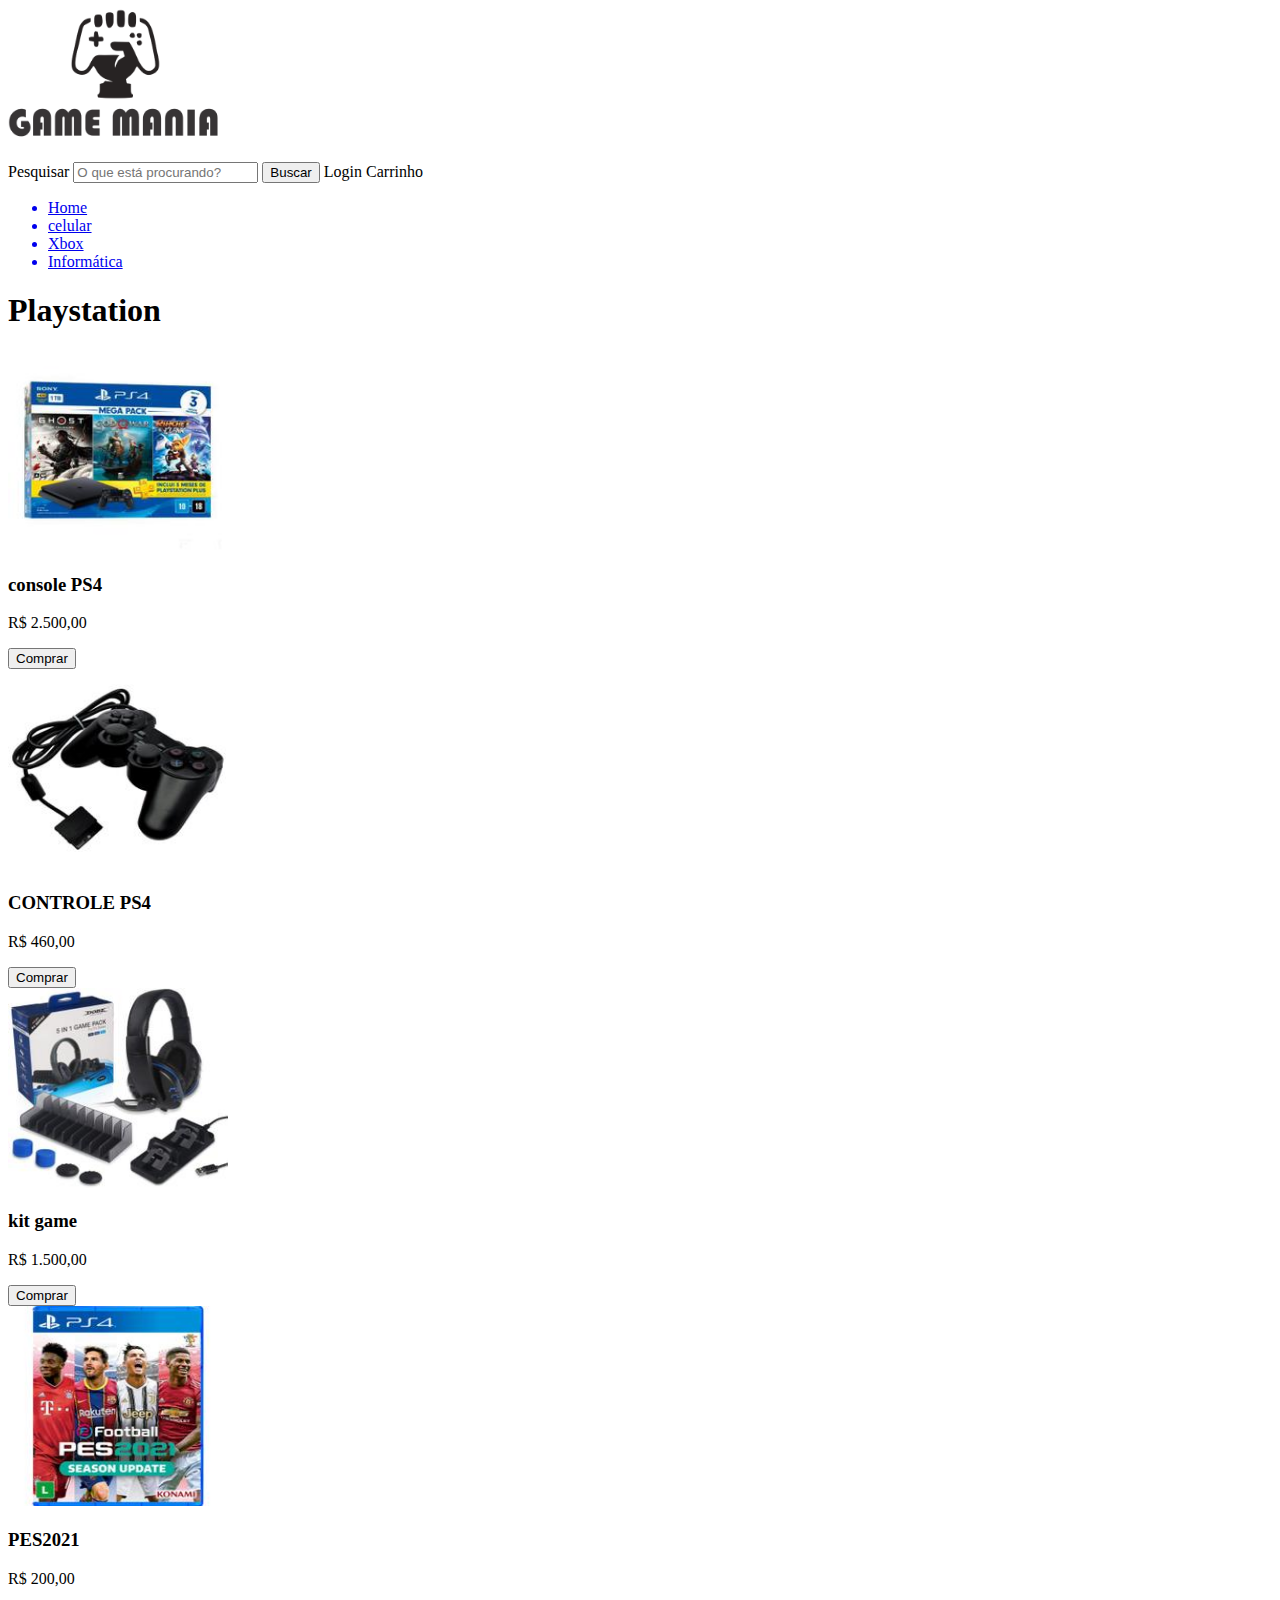
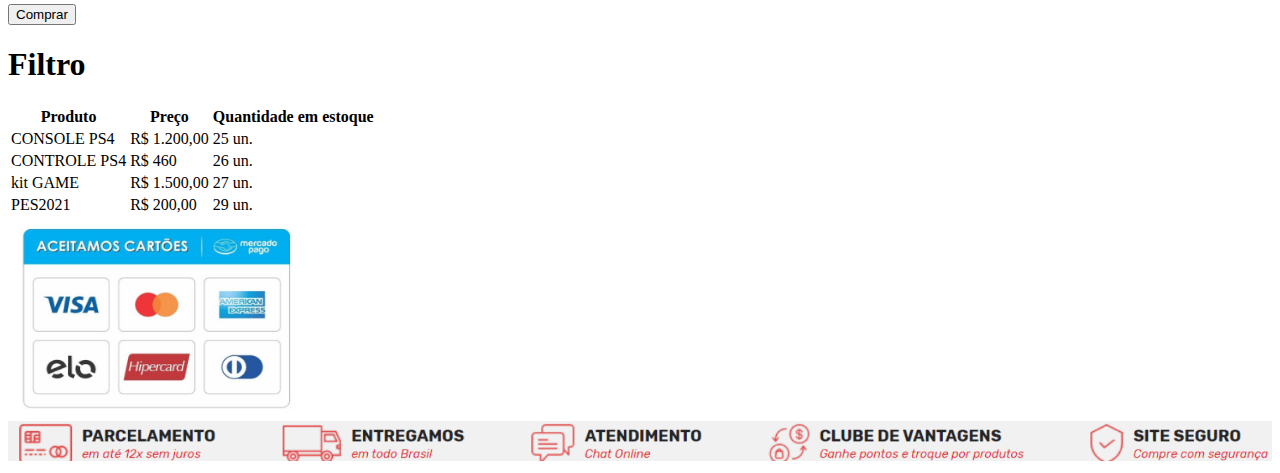
<file: encontro presencial 1/playstation.html>
<!DOCTYPE html>
<html lang="pt-br">

<head>
    <meta charset="UTF-8">
    <meta http-equiv="X-UA-Compatible" content="IE=edge">
    <meta name="viewport" content="width=device-width, initial-scale=1.0">
    <title>Game mania - Home</title>
    <link rel="stylesheet" href="https://cdnjs.cloudflare.com/ajax/libs/font-awesome/6.0.0-beta2/css/all.min.css" integrity="sha512-YWzhKL2whUzgiheMoBFwW8CKV4qpHQAEuvilg9FAn5VJUDwKZZxkJNuGM4XkWuk94WCrrwslk8yWNGmY1EduTA==" crossorigin="anonymous" referrerpolicy="no-referrer"
    />
</head>

<body>
    <header>
        <img src="midias/Logo.png" alt="Logo do site" width="250" height="150">

        <div id="barraPesquisa">
            <label for="busca">Pesquisar</label>
            <input type="text" id="busca" placeholder="O que está procurando?">
            <button class="btn-compra">Buscar</button>

            <i class="fas fa-user"></i> Login
            <i class="fas fa-shopping-cart"></i> Carrinho
        </div>

    </header>

    <!-- Início do menu -->
    <nav>
        <ul>
            <a href="index.html">
                <li>Home</li>
            </a>
            <a href="celular.html">
                <li>celular</li>
            </a>
            <a href="xbox.html">
                <li>Xbox</li>
            </a>
            <a href="informatica.html">
                <li>Informática</li>
            </a>
        </ul>
    </nav>
    <!-- Fim do menu -->

    <h1><i class="fas fa-star"></i> Playstation</h1>

    <!-- Seção de produtos -->
    <section id="produtos">

        <div class="item">
            <img src="midias/PLAYSTATION/CONSOLE PS4.jpg" alt="console PS4" width="220" height="200">
            <h3>console PS4</h3>
            <p>R$ 2.500,00</p>
            <button class="btn-compra"><i class="fas fa-shopping-cart"></i> Comprar</button>
        </div>

        <div class="item">
            <img src="midias/PLAYSTATION/CONTROLE PS4.jpg" alt="console PS4" width="220" height="200">
            <h3>CONTROLE PS4</h3>
            <p>R$ 460,00</p>
            <button class="btn-compra"><i class="fas fa-shopping-cart"></i> Comprar</button>
        </div>

        <div class="item">
            <img src="midias/PLAYSTATION/KIT GAME.jpg" alt="kit game" width="220" height="200">
            <h3>kit game</h3>
            <p>R$ 1.500,00
            </p>
            <button class="btn-compra"><i class="fas fa-shopping-cart"></i> Comprar</button>
        </div>

        <div class="item">
            <img src="midias/PLAYSTATION/PES2021.jpg" alt="PES2021" width="220" height="200">
            <h3>PES2021</h3>
            <p>R$ 200,00</p>
            <button class="btn-compra"><i class="fas fa-shopping-cart"></i> Comprar</button>
        </div>
    </section>
    <!-- Fim da seção de produtos -->


    <h1><i class="fas fa-filter"></i> Filtro</h1>

    <section id="filtro">

        <table>
            <tr>
                <th>Produto</th>
                <th>Preço</th>
                <th>Quantidade em estoque</th>
            </tr>
            <tr>
                <td>CONSOLE PS4</td>
                <td>R$ 1.200,00</td>
                <td>25 un.</td>
            </tr>

            <tr>
                <td>CONTROLE PS4</td>
                <td>R$ 460</td>
                <td>26 un.</td>
            </tr>

            <tr>
                <td>kit GAME</td>
                <td>R$ 1.500,00</td>
                <td>27 un.</td>
            </tr>

            <tr>
                <td>PES2021</td>
                <td>R$ 200,00</td>
                <td>29 un.</td>
            </tr>
        </table>

        <img src="midias/Formas de pagamento.png" width="300" height="200">

    </section>

    <!-- Início do rodapé -->
    <footer>
        <img src="midias/Informações.png" width="100%" height="40">
    </footer>
    <!-- Fim do rodapé -->
</body>

</html>
</file>
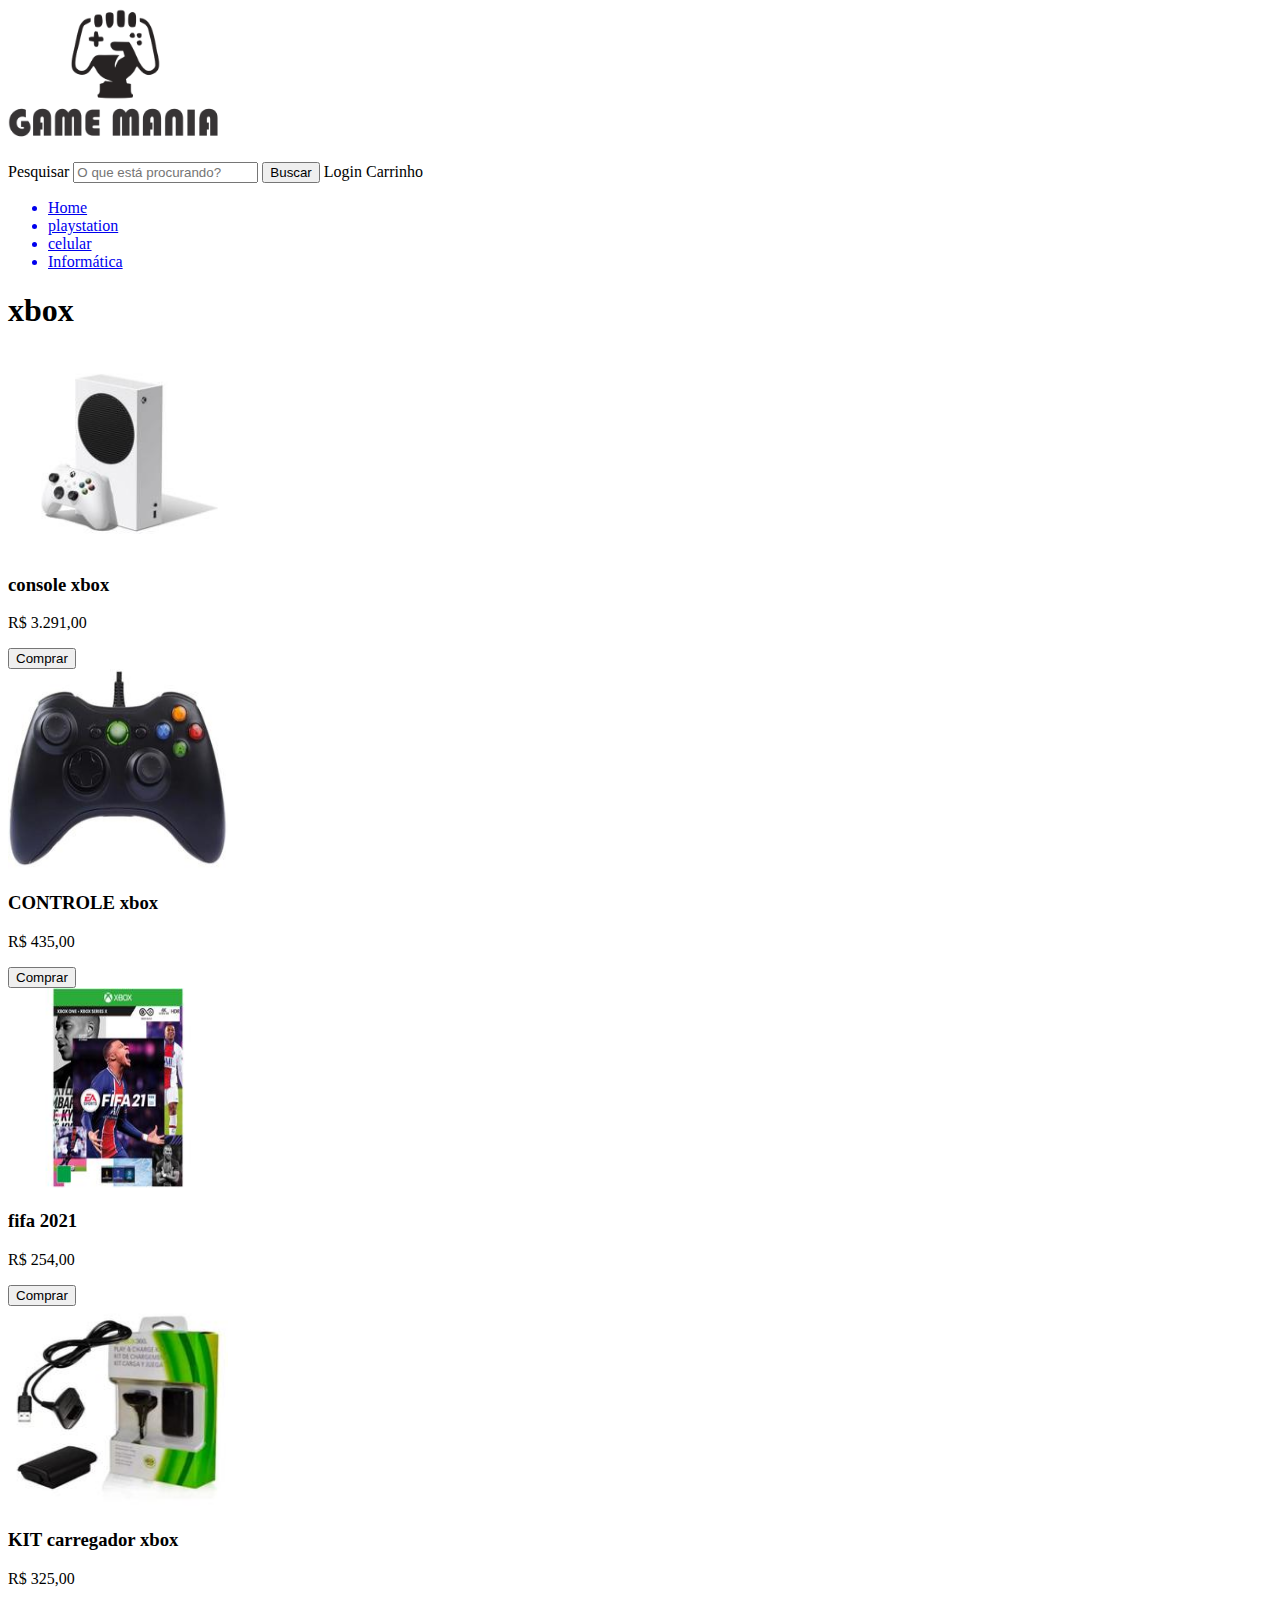
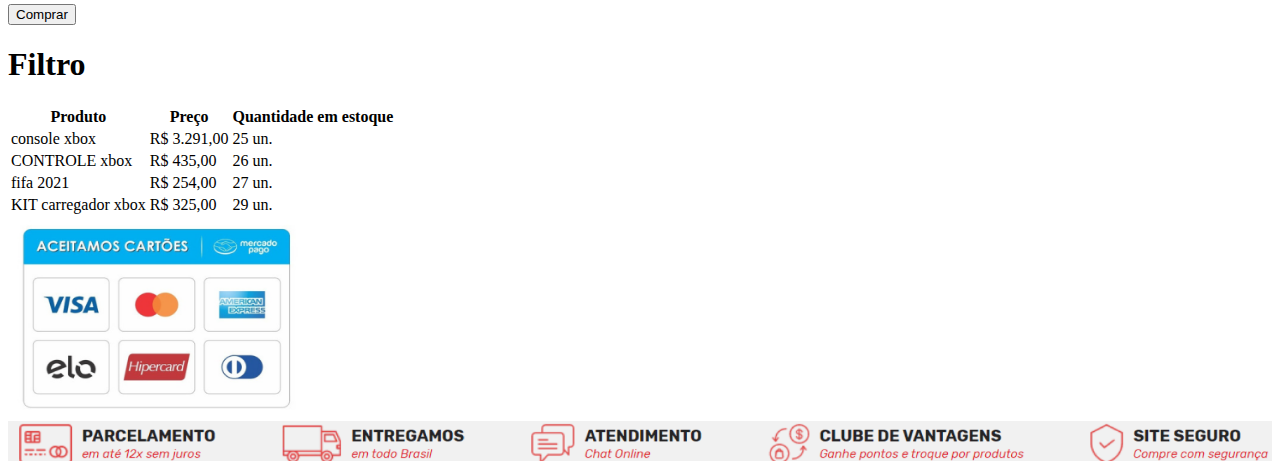
<file: encontro presencial 1/xbox.html>
<!DOCTYPE html>
<html lang="pt-br">

<head>
    <meta charset="UTF-8">
    <meta http-equiv="X-UA-Compatible" content="IE=edge">
    <meta name="viewport" content="width=device-width, initial-scale=1.0">
    <title>Game mania - Home</title>
    <link rel="stylesheet" href="https://cdnjs.cloudflare.com/ajax/libs/font-awesome/6.0.0-beta2/css/all.min.css" integrity="sha512-YWzhKL2whUzgiheMoBFwW8CKV4qpHQAEuvilg9FAn5VJUDwKZZxkJNuGM4XkWuk94WCrrwslk8yWNGmY1EduTA==" crossorigin="anonymous" referrerpolicy="no-referrer"
    />
</head>

<body>
    <header>
        <img src="midias/Logo.png" alt="Logo do site" width="250" height="150">

        <div id="barraPesquisa">
            <label for="busca">Pesquisar</label>
            <input type="text" id="busca" placeholder="O que está procurando?">
            <button class="btn-compra">Buscar</button>

            <i class="fas fa-user"></i> Login
            <i class="fas fa-shopping-cart"></i> Carrinho
        </div>

    </header>

    <!-- Início do menu -->
    <nav>
        <ul>
            <a href="index.html">
                <li>Home</li>
            </a>
            <a href="playstation.html">
                <li>playstation</li>
            </a>
            <a href="celular.html">
                <li>celular</li>
            </a>
            <a href="informatica.html
            ">
                <li>Informática</li>
            </a>
        </ul>
    </nav>
    <!-- Fim do menu -->

    <h1><i class="fas fa-star"></i> xbox</h1>

    <!-- Seção de produtos -->
    <section id="produtos">

        <div class="item">
            <img src="midias/xbox/console xbox.jpg" alt="console xbox" width="220" height="200">
            <h3>console xbox</h3>
            <p>R$ 3.291,00</p>
            <button class="btn-compra"><i class="fas fa-shopping-cart"></i> Comprar</button>
        </div>

        <div class="item">
            <img src="midias/xbox/controle xbox.jpg" alt="CONTROLE xbox" width="220" height="200">
            <h3>CONTROLE xbox</h3>
            <p>R$ 435,00</p>
            <button class="btn-compra"><i class="fas fa-shopping-cart"></i> Comprar</button>
        </div>

        <div class="item">
            <img src="midias/xbox/fifa 2021.jpg" alt="fifa 2021" width="220" height="200">
            <h3>fifa 2021</h3>
            <p>R$ 254,00
            </p>
            <button class="btn-compra"><i class="fas fa-shopping-cart"></i> Comprar</button>
        </div>

        <div class="item">
            <img src="midias/xbox/kit carregador xbox.jpg" alt="kit carregador xbox" width="220" height="200">
            <h3>KIT carregador xbox</h3>
            <p>R$ 325,00</p>
            <button class="btn-compra"><i class="fas fa-shopping-cart"></i> Comprar</button>
        </div>
    </section>
    <!-- Fim da seção de produtos -->


    <h1><i class="fas fa-filter"></i> Filtro</h1>

    <section id="filtro">

        <table>
            <tr>
                <th>Produto</th>
                <th>Preço</th>
                <th>Quantidade em estoque</th>
            </tr>
            <tr>
                <td>console xbox</td>
                <td>R$ 3.291,00</td>
                <td>25 un.</td>
            </tr>

            <tr>
                <td>CONTROLE xbox</td>
                <td>R$ 435,00</td>
                <td>26 un.</td>
            </tr>

            <tr>
                <td>fifa 2021</td>
                <td>R$ 254,00</td>
                <td>27 un.</td>
            </tr>

            <tr>
                <td>KIT carregador xbox</td>
                <td>R$ 325,00</td>
                <td>29 un.</td>
            </tr>
        </table>

        <img src="midias/Formas de pagamento.png" width="300" height="200">

    </section>

    <!-- Início do rodapé -->
    <footer>
        <img src="midias/Informações.png" width="100%" height="40">
    </footer>
    <!-- Fim do rodapé -->
</body>

</html>
</file>
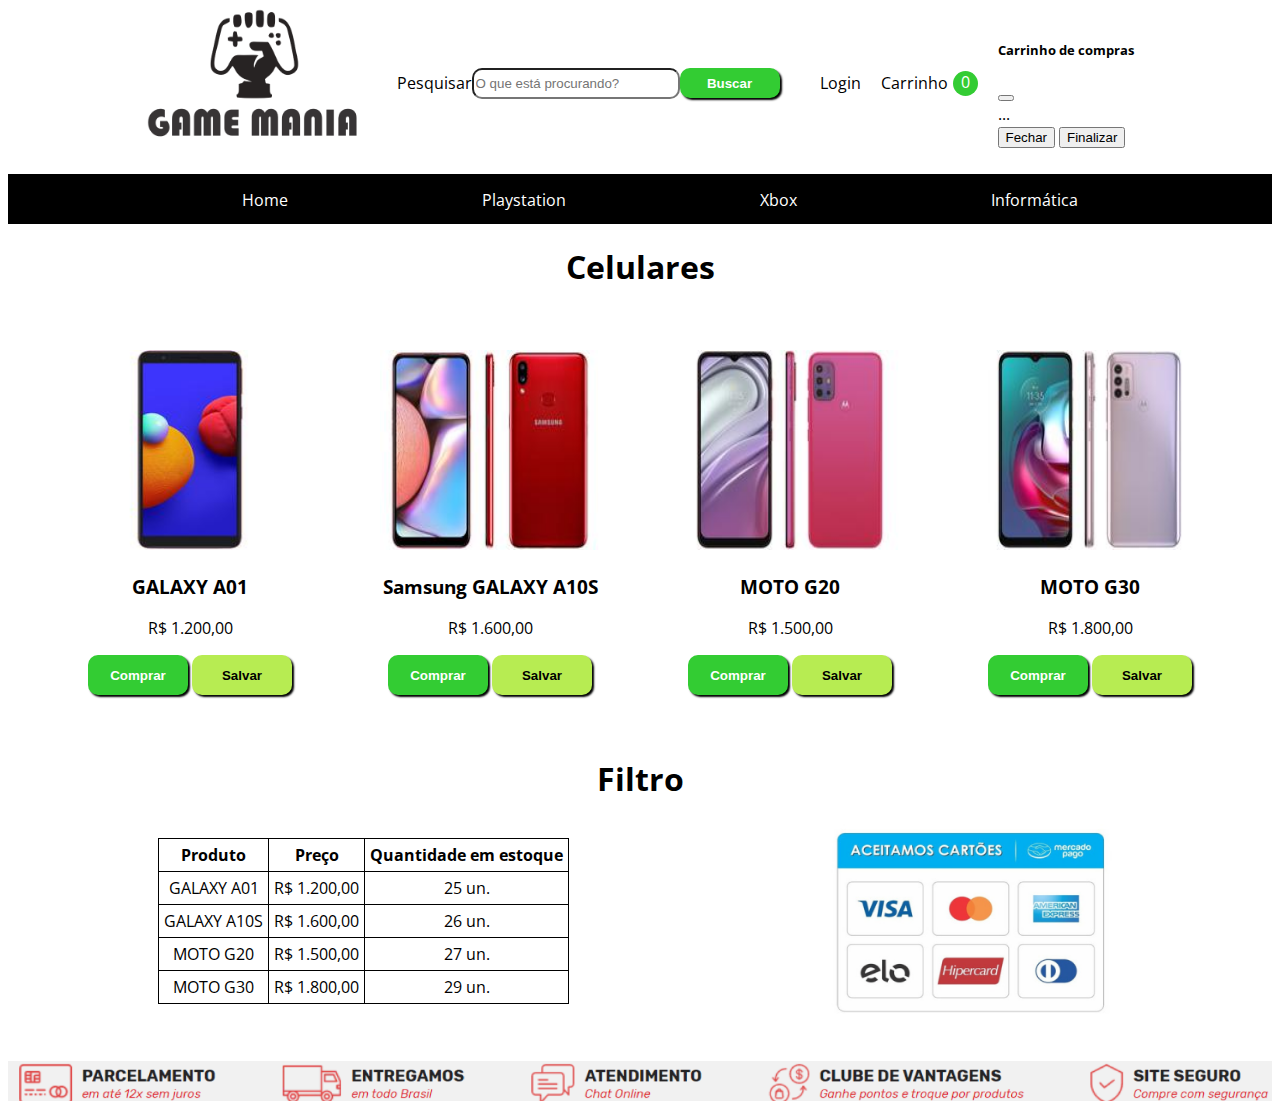
<file: encontro presencial 3/celular.html>
<!DOCTYPE html>
<html lang="pt-br">

<head>
    <meta charset="UTF-8">
    <meta http-equiv="X-UA-Compatible" content="IE=edge">
    <meta name="viewport" content="width=device-width, initial-scale=1.0">
    <title>Game mania - Home</title>
    <link rel="stylesheet" href="https://cdnjs.cloudflare.com/ajax/libs/font-awesome/6.0.0-beta2/css/all.min.css"
        integrity="sha512-YWzhKL2whUzgiheMoBFwW8CKV4qpHQAEuvilg9FAn5VJUDwKZZxkJNuGM4XkWuk94WCrrwslk8yWNGmY1EduTA=="
        crossorigin="anonymous" referrerpolicy="no-referrer" />

    <link href="https://cdn.jsdelivr.net/npm/bootstrap@5.1.3/dist/css/bootstrap.min.css" rel="stylesheet"
        integrity="sha384-1BmE4kWBq78iYhFldvKuhfTAU6auU8tT94WrHftjDbrCEXSU1oBoqyl2QvZ6jIW3" crossorigin="anonymous">
    <link rel="stylesheet" href="estilo.css">
    <script src="https://cdn.jsdelivr.net/npm/@popperjs/core@2.10.2/dist/umd/popper.min.js"
        integrity="sha384-7+zCNj/IqJ95wo16oMtfsKbZ9ccEh31eOz1HGyDuCQ6wgnyJNSYdrPa03rtR1zdB"
        crossorigin="anonymous"></script>
    <script src="https://cdn.jsdelivr.net/npm/bootstrap@5.1.3/dist/js/bootstrap.min.js"
        integrity="sha384-QJHtvGhmr9XOIpI6YVutG+2QOK9T+ZnN4kzFN1RtK3zEFEIsxhlmWl5/YESvpZ13"
        crossorigin="anonymous"></script>
    <script src="script.js"></script>

</head>

<body>
    <header>
        <img src="midias/Logo.png" alt="Logo do site" width="250" height="150">

        <div id="barraPesquisa">
            <label for="busca">Pesquisar</label>
            <input type="text" id="busca" placeholder="O que está procurando?">
            <button class="btn-compra">Buscar</button>
            <a href="javascript:void(0)">
                <i class="fas fa-user" onclick="login()"></i> Login
            </a>
            <a href="javascript:void(0)" data-bs-toggle="modal" data-bs-target="#exampleModal">
                <i class="fas fa-shopping-cart"></i> Carrinho
            </a>
            <a>
                <div id="contador">0 </div>
            </a>
        </div>
        <div id="usuario"></div>

        <!-- Modal -->
        <div class="modal fade" id="exampleModal" tabindex="-1" aria-labelledby="exampleModalLabel" aria-hidden="true">
            <div class="modal-dialog">
                <div class="modal-content">
                    <div class="modal-header">
                        <h5 class="modal-title" id="exampleModalLabel">Carrinho de compras</h5>
                        <button type="button" class="btn-close" data-bs-dismiss="modal" aria-label="Close"></button>
                    </div>
                    <div id="lista" class="modal-body">
                        ...
                    </div>
                    <div class="modal-footer">
                        <button type="button" class="btn btn-danger" data-bs-dismiss="modal">Fechar</button>
                        <button type="button" class="btn btn-success">Finalizar</button>
                    </div>
                </div>
            </div>
        </div>

    </header>

    <!-- Início do menu -->
    <nav>
        <ul>

            <a href="index.html">
                <li>Home</li>
            </a>
            <a href="playstation.html">
                <li>Playstation</li>
            </a>
            <a href="xbox.html">
                <li>Xbox</li>
            </a>
            <a href="informatica.html">
                <li>Informática</li>
            </a>
        </ul>
    </nav>
    <!-- Fim do menu -->

    <h1><i class="fas fa-star"></i> Celulares</h1>

    <!-- Seção de produtos -->
    <section id="produtos">

        <div id="item-A01" class="item">
            <img src="midias/CELULAR/GALAXY A01.jpg" alt="Samsung GALAXY A01" width="220" height="200">
            <h3>GALAXY A01</h3>
            <p>R$ 1.200,00</p>
            <button class="btn-compra"><i class="fas fa-shopping-cart"></i> Comprar</button>
            <button onclick="carrinho(this.id)" id="btn-A01" class="btn-salvar"><i class="fas fa-star"></i>
                Salvar</button>
        </div>

        <div id="item-A10S" class="item">
            <img src="midias/CELULAR/GALAXY A10S.jpg" alt="Samsung GALAXY A10S" width="220" height="200">
            <h3>Samsung GALAXY A10S</h3>
            <p>R$ 1.600,00</p>
            <button class="btn-compra"><i class="fas fa-shopping-cart"></i> Comprar</button>
            <button onclick="carrinho(this.id)" id="btn-A10S" class="btn-salvar"><i class="fas fa-star"></i>
                Salvar</button>
        </div>

        <div id="item-G20" class="item">
            <img src="midias/CELULAR/MOTO G20.jpg" alt="MOTO G20" width="220" height="200">
            <h3>MOTO G20</h3>
            <p>R$ 1.500,00
            </p>
            <button class="btn-compra"><i class="fas fa-shopping-cart"></i> Comprar</button>
            <button onclick="carrinho(this.id)" id="btn-G20" class="btn-salvar"><i class="fas fa-star"></i>
                Salvar</button>
        </div>

        <div id="item-G30" class="item">
            <img src="midias/CELULAR/MOTO G30.jpg" alt="MOTO G30" width="220" height="200">
            <h3>MOTO G30</h3>
            <p>R$ 1.800,00</p>
            <button class="btn-compra"><i class="fas fa-shopping-cart"></i> Comprar</button>
            <button onclick="carrinho(this.id)" id="btn-G30" class="btn-salvar"><i class="fas fa-star"></i>
                Salvar</button>
        </div>
    </section>
    <!-- Fim da seção de produtos -->


    <h1><i class="fas fa-filter"></i> Filtro</h1>

    <section id="filtro">

        <table>
            <tr>
                <th>Produto</th>
                <th>Preço</th>
                <th>Quantidade em estoque</th>
            </tr>
            <tr>
                <td>GALAXY A01</td>
                <td>R$ 1.200,00</td>
                <td>25 un.</td>
            </tr>

            <tr>
                <td>GALAXY A10S</td>
                <td>R$ 1.600,00</td>
                <td>26 un.</td>
            </tr>

            <tr>
                <td>MOTO G20</td>
                <td>R$ 1.500,00</td>
                <td>27 un.</td>
            </tr>

            <tr>
                <td>MOTO G30</td>
                <td>R$ 1.800,00</td>
                <td>29 un.</td>
            </tr>
        </table>

        <img src="midias/Formas de pagamento.png" width="300" height="200">

    </section>

    <!-- Início do rodapé -->
    <footer>
        <img src="midias/Informações.png" width="100%" height="40">
    </footer>
    <!-- Fim do rodapé -->
</body>

</html>
</file>
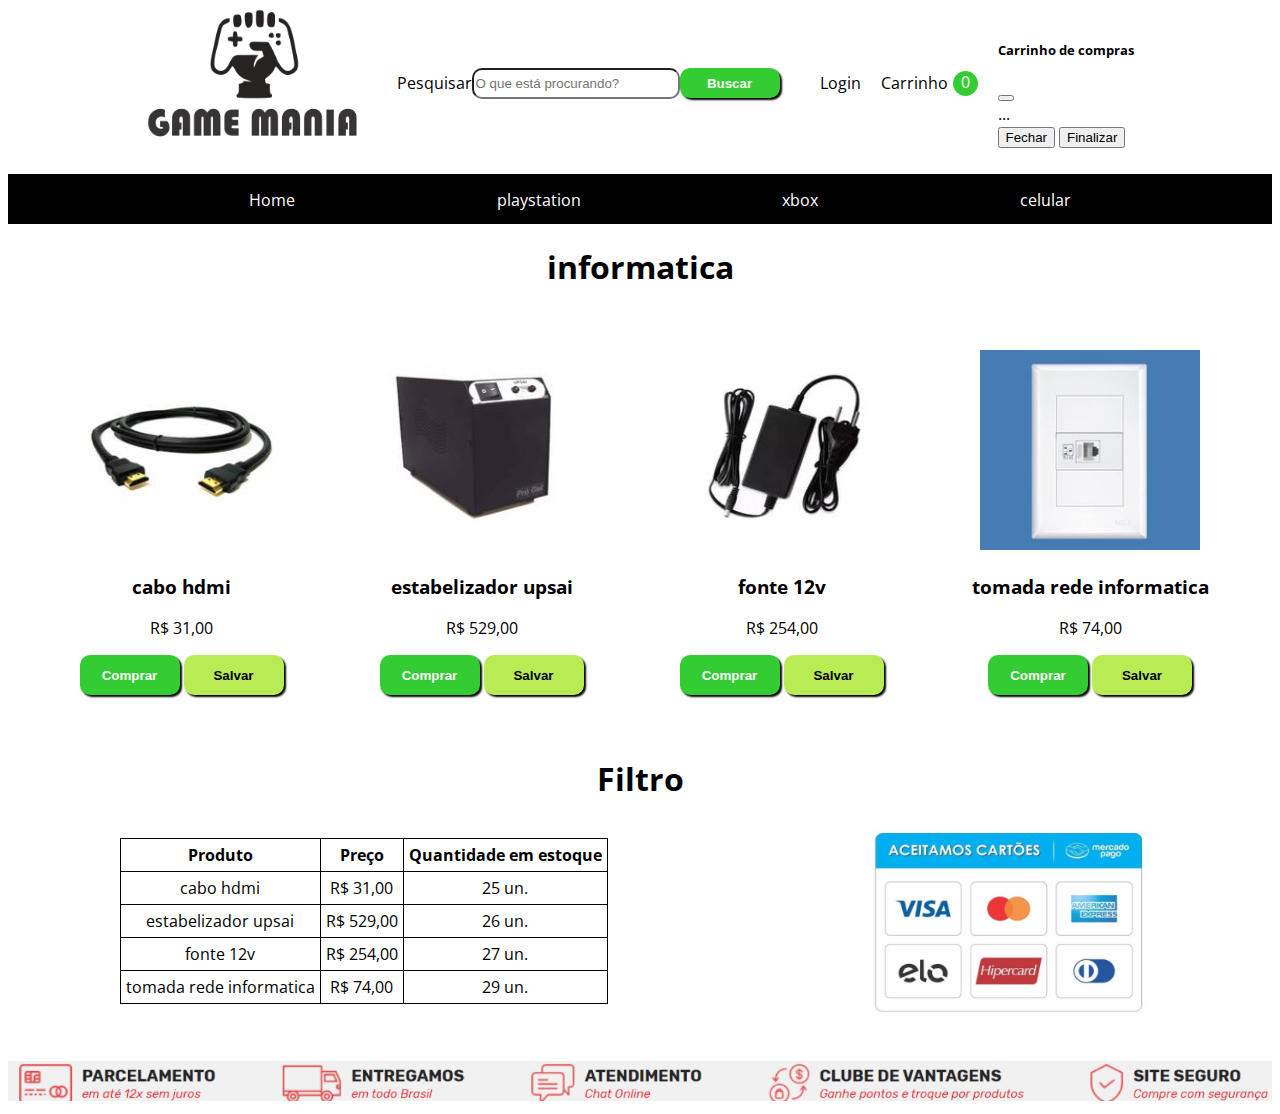
<file: encontro presencial 3/informatica.html>
<!DOCTYPE html>
<html lang="pt-br">

<head>
    <meta charset="UTF-8">
    <meta http-equiv="X-UA-Compatible" content="IE=edge">
    <meta name="viewport" content="width=device-width, initial-scale=1.0">
    <title>Game mania - Home</title>
    <link rel="stylesheet" href="https://cdnjs.cloudflare.com/ajax/libs/font-awesome/6.0.0-beta2/css/all.min.css" integrity="sha512-YWzhKL2whUzgiheMoBFwW8CKV4qpHQAEuvilg9FAn5VJUDwKZZxkJNuGM4XkWuk94WCrrwslk8yWNGmY1EduTA==" crossorigin="anonymous" referrerpolicy="no-referrer"
    />
    <link rel="stylesheet" href="estilo.css">
    <link href="https://cdn.jsdelivr.net/npm/bootstrap@5.1.3/dist/css/bootstrap.min.css" rel="stylesheet" integrity="sha384-1BmE4kWBq78iYhFldvKuhfTAU6auU8tT94WrHftjDbrCEXSU1oBoqyl2QvZ6jIW3" crossorigin="anonymous">
    <link rel="stylesheet" href="estilo.css">
    <script src="https://cdn.jsdelivr.net/npm/@popperjs/core@2.10.2/dist/umd/popper.min.js" integrity="sha384-7+zCNj/IqJ95wo16oMtfsKbZ9ccEh31eOz1HGyDuCQ6wgnyJNSYdrPa03rtR1zdB" crossorigin="anonymous"></script>
    <script src="https://cdn.jsdelivr.net/npm/bootstrap@5.1.3/dist/js/bootstrap.min.js" integrity="sha384-QJHtvGhmr9XOIpI6YVutG+2QOK9T+ZnN4kzFN1RtK3zEFEIsxhlmWl5/YESvpZ13" crossorigin="anonymous"></script>
    <script src="script.js"></script>
</head>

<body>
    <header>
        <img src="midias/Logo.png" alt="Logo do site" width="250" height="150">

        <div id="barraPesquisa">
            <label for="busca">Pesquisar</label>
            <input type="text" id="busca" placeholder="O que está procurando?">
            <button class="btn-compra">Buscar</button>
            <a href="javascript:void(0)">
                <i class="fas fa-user" onclick="login()"></i> Login
            </a>
            <a href="javascript:void(0)" data-bs-toggle="modal" data-bs-target="#exampleModal">
                <i class="fas fa-shopping-cart"></i> Carrinho
            </a>
            <a>
                <div id="contador">0 </div>
            </a>
        </div>

        <div id="usuario"></div>

         <!-- Modal -->
         <div class="modal fade" id="exampleModal" tabindex="-1" aria-labelledby="exampleModalLabel" aria-hidden="true">
            <div class="modal-dialog">
                <div class="modal-content">
                    <div class="modal-header">
                        <h5 class="modal-title" id="exampleModalLabel">Carrinho de compras</h5>
                        <button type="button" class="btn-close" data-bs-dismiss="modal" aria-label="Close"></button>
                    </div>
                    <div id="lista" class="modal-body">
                        ...
                    </div>
                    <div class="modal-footer">
                        <button type="button" class="btn btn-danger" data-bs-dismiss="modal">Fechar</button>
                        <button type="button" class="btn btn-success">Finalizar</button>
                    </div>
                </div>
            </div>
        </div>
    </header>

    <!-- Início do menu -->
    <nav>
        <ul>
            <a href="index.html">
                <li>Home</li>
            </a>
            <a href="playstation.html">
                <li>playstation</li>
            </a>
            <a href="xbox.html">
                <li>xbox</li>
            </a>
            <a href="celular.html">
                <li>celular</li>
            </a>
        </ul>
    </nav>
    <!-- Fim do menu -->

    <h1><i class="fas fa-star"></i> informatica</h1>

    <!-- Seção de produtos -->
    <section id="produtos">

        <div id="item-cabo" class="item">
            <img src="midias/informatica/cabo hdmi.jpg" alt="cabo hdmi" width="220" height="200">
            <h3>cabo hdmi</h3>
            <p>R$ 31,00</p>
            <button class="btn-compra"><i class="fas fa-shopping-cart"></i> Comprar</button>
            <button onclick="carrinho(this.id)" id="btn-cabo" class="btn-salvar"><i class="fas fa-star"></i>
                Salvar</button>
        </div>

        <div id="item-estabelizador" class="item">
            <img src="midias/informatica/estabelizador upsai.jpg" alt="estabelizador upsai" width="220" height="200">
            <h3>estabelizador upsai</h3>
            <p>R$ 529,00</p>
            <button class="btn-compra"><i class="fas fa-shopping-cart"></i> Comprar</button>
            <button onclick="carrinho(this.id)" id="btn-estabelizador" class="btn-salvar"><i class="fas fa-star"></i>
                Salvar</button>
        </div>

        <div id="item-fonte" class="item">
            <img src="midias/informatica/fonte 12v.jpg" alt="fonte 12v" width="220" height="200">
            <h3>fonte 12v</h3>
            <p>R$ 254,00
            </p>
            <button class="btn-compra"><i class="fas fa-shopping-cart"></i> Comprar</button>
            <button onclick="carrinho(this.id)" id="btn-fonte" class="btn-salvar"><i class="fas fa-star"></i>
                Salvar</button>
        </div>

        <div id="item-tomada" class="item">
            <img src="midias/informatica/tomada rede informatica.jpg" alt="tomada rede informatica" width="220" height="200">
            <h3>tomada rede informatica</h3>
            <p>R$ 74,00</p>
            <button class="btn-compra"><i class="fas fa-shopping-cart"></i> Comprar</button>
            <button onclick="carrinho(this.id)" id="btn-tomada" class="btn-salvar"><i class="fas fa-star"></i>
                Salvar</button>
        </div>
    </section>
    <!-- Fim da seção de produtos -->


    <h1><i class="fas fa-filter"></i> Filtro</h1>

    <section id="filtro">

        <table>
            <tr>
                <th>Produto</th>
                <th>Preço</th>
                <th>Quantidade em estoque</th>
            </tr>
            <tr>
                <td>cabo hdmi</td>
                <td>R$ 31,00</td>
                <td>25 un.</td>
            </tr>

            <tr>
                <td>estabelizador upsai</td>
                <td>R$ 529,00</td>
                <td>26 un.</td>
            </tr>

            <tr>
                <td>fonte 12v</td>
                <td>R$ 254,00</td>
                <td>27 un.</td>
            </tr>

            <tr>
                <td>tomada rede informatica</td>
                <td>R$ 74,00</td>
                <td>29 un.</td>
            </tr>
        </table>

        <img src="midias/Formas de pagamento.png" width="300" height="200">

    </section>

    <!-- Início do rodapé -->
    <footer>
        <img src="midias/Informações.png" width="100%" height="40">
    </footer>
    <!-- Fim do rodapé -->
</body>

</html>
</file>
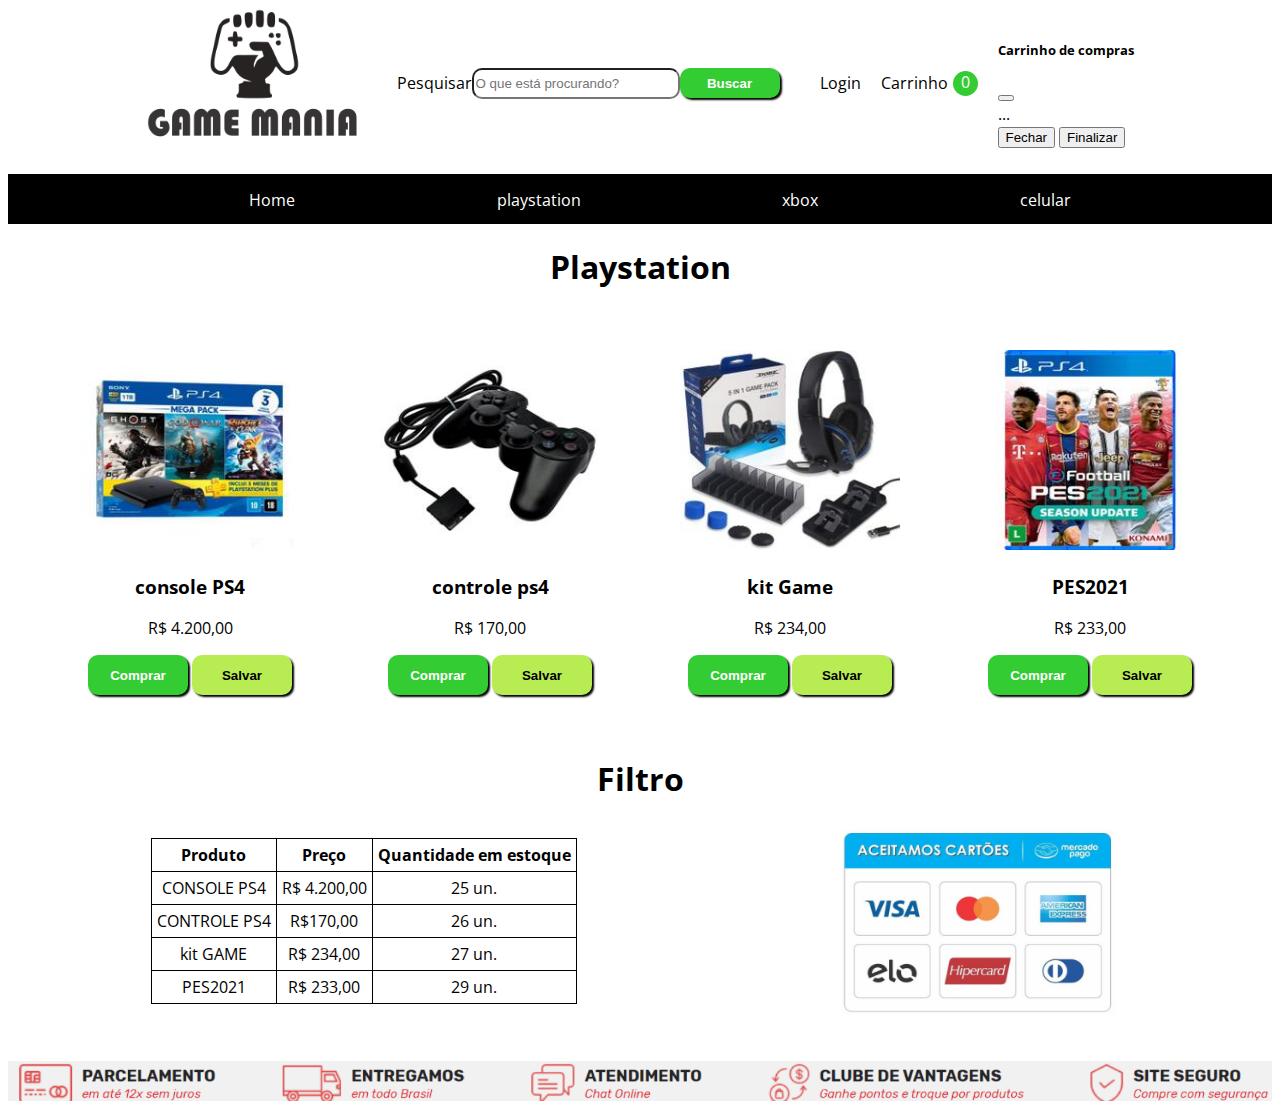
<file: encontro presencial 3/playstation.html>
<!DOCTYPE html>
<html lang="pt-br">

<head>
    <meta charset="UTF-8">
    <meta http-equiv="X-UA-Compatible" content="IE=edge">
    <meta name="viewport" content="width=device-width, initial-scale=1.0">
    <title>Game mania - Home</title>
    <link rel="stylesheet" href="https://cdnjs.cloudflare.com/ajax/libs/font-awesome/6.0.0-beta2/css/all.min.css" integrity="sha512-YWzhKL2whUzgiheMoBFwW8CKV4qpHQAEuvilg9FAn5VJUDwKZZxkJNuGM4XkWuk94WCrrwslk8yWNGmY1EduTA==" crossorigin="anonymous" referrerpolicy="no-referrer"
    />
    <link rel="stylesheet" href="estilo.css">
    <link href="https://cdn.jsdelivr.net/npm/bootstrap@5.1.3/dist/css/bootstrap.min.css" rel="stylesheet" integrity="sha384-1BmE4kWBq78iYhFldvKuhfTAU6auU8tT94WrHftjDbrCEXSU1oBoqyl2QvZ6jIW3" crossorigin="anonymous">
    <link rel="stylesheet" href="estilo.css">
    <script src="https://cdn.jsdelivr.net/npm/@popperjs/core@2.10.2/dist/umd/popper.min.js" integrity="sha384-7+zCNj/IqJ95wo16oMtfsKbZ9ccEh31eOz1HGyDuCQ6wgnyJNSYdrPa03rtR1zdB" crossorigin="anonymous"></script>
    <script src="https://cdn.jsdelivr.net/npm/bootstrap@5.1.3/dist/js/bootstrap.min.js" integrity="sha384-QJHtvGhmr9XOIpI6YVutG+2QOK9T+ZnN4kzFN1RtK3zEFEIsxhlmWl5/YESvpZ13" crossorigin="anonymous"></script>
    <script src="script.js"></script>
</head>

<body>
    <header>   <img src="midias/Logo.png" alt="Logo do site" width="250" height="150">

        <div id="barraPesquisa">
            <label for="busca">Pesquisar</label>
            <input type="text" id="busca" placeholder="O que está procurando?">
            <button class="btn-compra">Buscar</button>
            <a href="javascript:void(0)">
                <i class="fas fa-user" onclick="login()"></i> Login
            </a>
            <a href="javascript:void(0)" data-bs-toggle="modal" data-bs-target="#exampleModal">
                <i class="fas fa-shopping-cart"></i> Carrinho
            </a>
            <a>
                <div id="contador">0 </div>
            </a>
        </div>

        <div id="usuario"></div>
      <!-- Modal -->
      <div class="modal fade" id="exampleModal" tabindex="-1" aria-labelledby="exampleModalLabel" aria-hidden="true">
        <div class="modal-dialog">
            <div class="modal-content">
                <div class="modal-header">
                    <h5 class="modal-title" id="exampleModalLabel">Carrinho de compras</h5>
                    <button type="button" class="btn-close" data-bs-dismiss="modal" aria-label="Close"></button>
                </div>
                <div id="lista" class="modal-body">
                    ...
                </div>
                <div class="modal-footer">
                    <button type="button" class="btn btn-danger" data-bs-dismiss="modal">Fechar</button>
                    <button type="button" class="btn btn-success">Finalizar</button>
                </div>
            </div>
        </div>
    </div>
    </header>

    <!-- Início do menu -->
    <nav>
        <ul>
            <a href="index.html">
                <li>Home</li>
            </a>
            <a href="playstation.html">
                <li>playstation</li>
            </a>
            <a href="xbox.html">
                <li>xbox</li>
            </a>
            <a href="celular.html">
                <li>celular</li>
            </a>
        </ul>
    </nav>
    <!-- Fim do menu -->

    <h1><i class="fas fa-star"></i> Playstation</h1>

    <!-- Seção de produtos -->
    <section id="produtos">

        <div id="item-console" class="item">
            <img src="midias/PLAYSTATION/CONSOLE PS4.jpg" alt="console PS4" width="220" height="200">
            <h3>console PS4</h3>
            <p>R$ 4.200,00</p>
            <button class="btn-compra"><i class="fas fa-shopping-cart"></i> Comprar</button>
            <button onclick="carrinho(this.id)" id="btn-console" class="btn-salvar"><i class="fas fa-star"></i>
                Salvar</button>
        </div>

        <div id="item-controlePS4" class="item">
            <img src="midias/PLAYSTATION/CONTROLE PS4.jpg" alt="controle PS4" width="220" height="200">
            <h3>controle ps4</h3>
            <p>R$ 170,00</p>
            <button class="btn-compra"><i class="fas fa-shopping-cart"></i> Comprar</button>
            <button onclick="carrinho(this.id)" id="btn-controlePS4" class="btn-salvar"><i class="fas fa-star"></i>
                Salvar</button>
        </div>

        <div id="item-KIT" class="item">
            <img src="midias/PLAYSTATION/KIT GAME.jpg" alt="kit Game" width="220" height="200">
            <h3>kit Game</h3>
            <p>R$ 234,00  </p>
            <button class="btn-compra"><i class="fas fa-shopping-cart"></i> Comprar</button>
            <button onclick="carrinho(this.id)" id="btn-KIT" class="btn-salvar"><i class="fas fa-star"></i>
                Salvar</button>
        </div>

        <div id="item-Pes" class="item">
            <img src="midias/PLAYSTATION/PES2021.jpg" alt="PES2021" width="220" height="200">
            <h3>PES2021</h3>
            <p>R$ 233,00</p>
            <button class="btn-compra"><i class="fas fa-shopping-cart"></i> Comprar</button>
            <button onclick="carrinho(this.id)" id="btn-Pes" class="btn-salvar"><i class="fas fa-star"></i>
                Salvar</button>
        </div>
    </section>
    <!-- Fim da seção de produtos -->


    <h1><i class="fas fa-filter"></i> Filtro</h1>

    <section id="filtro">

        <table>
            <tr>
                <th>Produto</th>
                <th>Preço</th>
                <th>Quantidade em estoque</th>
            </tr>
            <tr>
                <td>CONSOLE PS4</td>
                <td>R$ 4.200,00</td>
                <td>25 un.</td>
            </tr>

            <tr>
                <td>CONTROLE PS4</td>
                <td>R$170,00</td>
                <td>26 un.</td>
            </tr>

            <tr>
                <td>kit GAME</td>
                <td>R$ 234,00</td>
                <td>27 un.</td>
            </tr>

            <tr>
                <td>PES2021</td>
                <td>R$ 233,00</td>
                <td>29 un.</td>
            </tr>
        </table>

        <img src="midias/Formas de pagamento.png" width="300" height="200">

    </section>

    <!-- Início do rodapé -->
    <footer>
        <img src="midias/Informações.png" width="100%" height="40">
    </footer>
    <!-- Fim do rodapé -->
</body>

</html>
</file>
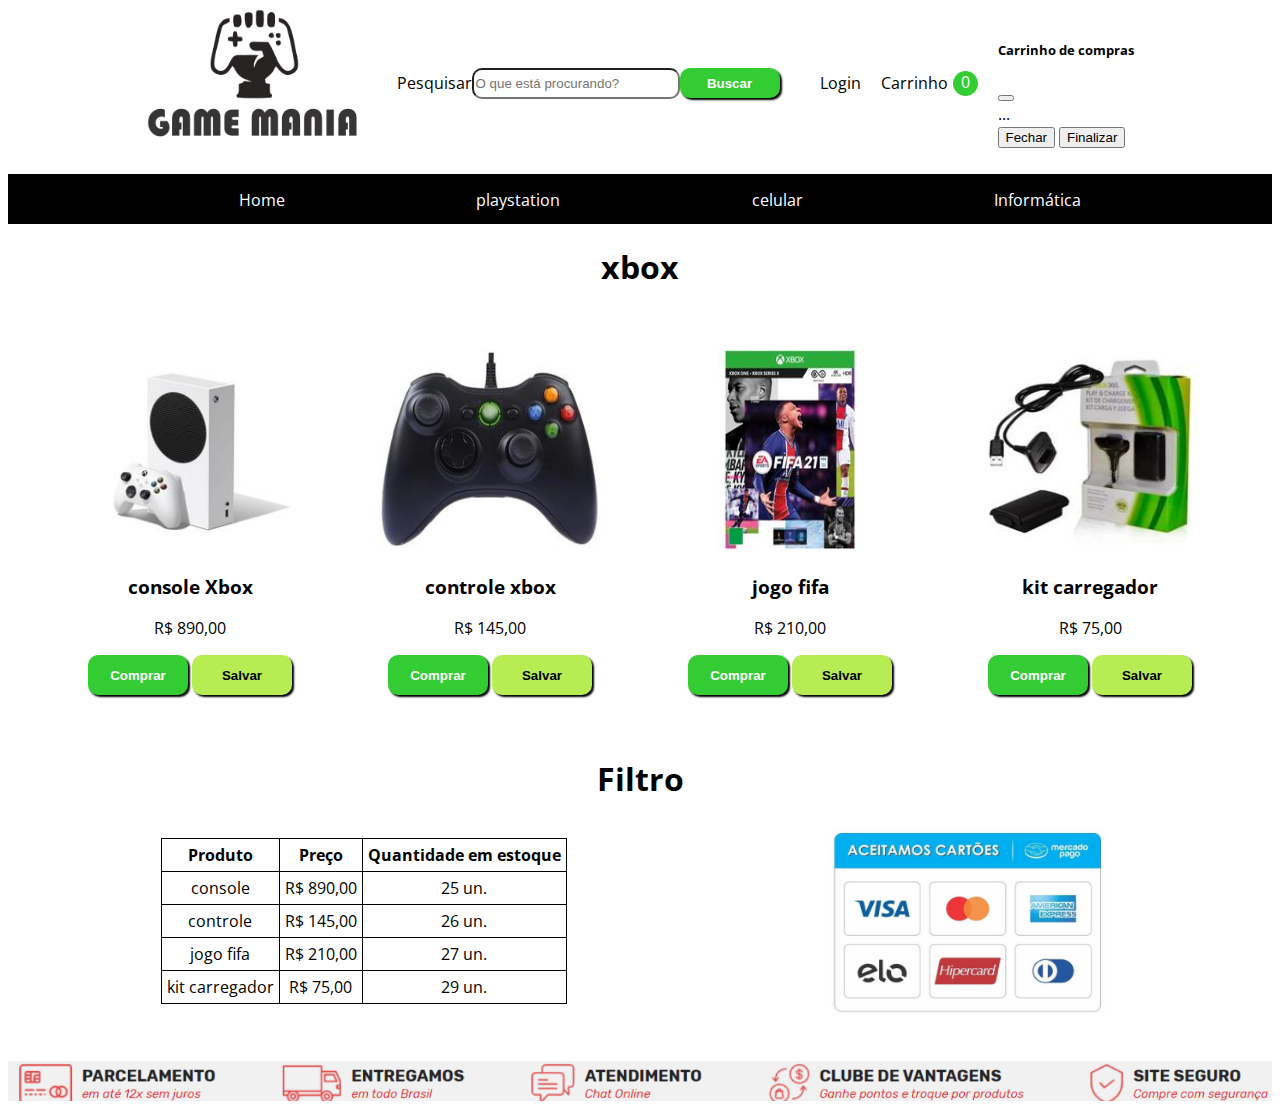
<file: encontro presencial 3/xbox.html>
<!DOCTYPE html>
<html lang="pt-br">

<head>
    <meta charset="UTF-8">
    <meta http-equiv="X-UA-Compatible" content="IE=edge">
    <meta name="viewport" content="width=device-width, initial-scale=1.0">
    <title>Game mania - Home</title>
    <link rel="stylesheet" href="https://cdnjs.cloudflare.com/ajax/libs/font-awesome/6.0.0-beta2/css/all.min.css" integrity="sha512-YWzhKL2whUzgiheMoBFwW8CKV4qpHQAEuvilg9FAn5VJUDwKZZxkJNuGM4XkWuk94WCrrwslk8yWNGmY1EduTA==" crossorigin="anonymous" referrerpolicy="no-referrer">

    <link href="https://cdn.jsdelivr.net/npm/bootstrap@5.1.3/dist/css/bootstrap.min.css" rel="stylesheet" integrity="sha384-1BmE4kWBq78iYhFldvKuhfTAU6auU8tT94WrHftjDbrCEXSU1oBoqyl2QvZ6jIW3" crossorigin="anonymous">
    <link rel="stylesheet" href="estilo.css">
    <script src="https://cdn.jsdelivr.net/npm/@popperjs/core@2.10.2/dist/umd/popper.min.js" integrity="sha384-7+zCNj/IqJ95wo16oMtfsKbZ9ccEh31eOz1HGyDuCQ6wgnyJNSYdrPa03rtR1zdB" crossorigin="anonymous"></script>
    <script src="https://cdn.jsdelivr.net/npm/bootstrap@5.1.3/dist/js/bootstrap.min.js" integrity="sha384-QJHtvGhmr9XOIpI6YVutG+2QOK9T+ZnN4kzFN1RtK3zEFEIsxhlmWl5/YESvpZ13" crossorigin="anonymous"></script>
    <script src="script.js"></script>
    
</head>

<body>
    <header>
        <img src="midias/Logo.png" alt="Logo do site" width="250" height="150">

        <div id="barraPesquisa">
            <label for="busca">Pesquisar</label>
            <input type="text" id="busca" placeholder="O que está procurando?">
            <button class="btn-compra">Buscar</button>
            <a href="javascript:void(0)">
                <i class="fas fa-user" onclick="login()"></i> Login
            </a>
            <a href="javascript:void(0)" data-bs-toggle="modal" data-bs-target="#exampleModal">
                <i class="fas fa-shopping-cart"></i> Carrinho
            </a>
            <a>
                <div id="contador">0 </div>
            </a>
        </div>

        <div id="usuario"></div>

        <!-- Modal -->
        <div class="modal fade" id="exampleModal" tabindex="-1" aria-labelledby="exampleModalLabel" aria-hidden="true">
            <div class="modal-dialog">
                <div class="modal-content">
                    <div class="modal-header">
                        <h5 class="modal-title" id="exampleModalLabel">Carrinho de compras</h5>
                        <button type="button" class="btn-close" data-bs-dismiss="modal" aria-label="Close"></button>
                    </div>
                    <div id="lista" class="modal-body">
                        ...
                    </div>
                    <div class="modal-footer">
                        <button type="button" class="btn btn-danger" data-bs-dismiss="modal">Fechar</button>
                        <button type="button" class="btn btn-success">Finalizar</button>
                    </div>
                </div>
            </div>
        </div>
    </header>

    <!-- Início do menu -->
    <nav>
        <ul>
            <a href="index.html">
                <li>Home</li>
            </a>
            <a href="playstation.html">
                <li>playstation</li>
            </a>
            <a href="celular.html">
                <li>celular</li>
            </a>
            <a href="informatica.html ">
                <li>Informática</li>
            </a>
        </ul>
    </nav>
    <!-- Fim do menu -->

    <h1><i class="fas fa-star"></i> xbox</h1>

    <!-- Seção de produtos -->
    <section id="produtos">

        <div id="item-a01" class="item">
            <img src="midias/xbox/console xbox.jpg" alt="xbox" width="220" height="200">
            <h3>console Xbox</h3>
            <p>R$ 890,00</p>
            <button class="btn-compra"><i class="fas fa-shopping-cart"></i> Comprar</button>
            <button onclick="carrinho(this.id)" id="btn-a01" class="btn-salvar"><i class="fas fa-star"></i>
                Salvar</button>
        </div>

        <div id="item-a10s" class="item">
            <img src="midias/xbox/controle xbox.jpg" alt="controle " width="220" height="200">
            <h3>controle xbox</h3>
            <p>R$ 145,00</p>
            <button class="btn-compra"><i class="fas fa-shopping-cart"></i> Comprar</button>
            <button onclick="carrinho(this.id)" id="btn-a10s" class="btn-salvar"><i class="fas fa-star"></i>
                Salvar</button>
        </div>

        <div id="item-g20" class="item">
            <img src="midias/xbox/fifa 2021.jpg" alt="fifa 21" width="220" height="200">
            <h3>jogo fifa</h3>
            <p>R$ 210,00 </p>
            <button class="btn-compra"><i class="fas fa-shopping-cart"></i> Comprar</button>
            <button onclick="carrinho(this.id)" id="btn-g20" class="btn-salvar"><i class="fas fa-star"></i>
                Salvar</button>
        </div>

        <div id="item-g30" class="item">
            <img src="midias/xbox/kit carregador xbox.jpg" alt="carregador" width="220" height="200">
            <h3>kit carregador</h3>
            <p>R$ 75,00</p>
            <button class="btn-compra"><i class="fas fa-shopping-cart"></i> Comprar</button>
            <button onclick="carrinho(this.id)" id="btn-g30" class="btn-salvar"><i class="fas fa-star"></i>
                Salvar</button>
        </div>
    </section>
    <!-- Fim da seção de produtos -->


    <h1><i class="fas fa-filter"></i> Filtro</h1>

    <section id="filtro">

        <table>
            <tr>
                <th>Produto</th>
                <th>Preço</th>
                <th>Quantidade em estoque</th>
            </tr>
            <tr>
                <td>console</td>
                <td>R$ 890,00</td>
                <td>25 un.</td>
            </tr>

            <tr>
                <td>controle</td>
                <td>R$ 145,00</td>
                <td>26 un.</td>
            </tr>

            <tr>
                <td>jogo fifa</td>
                <td>R$ 210,00</td>
                <td>27 un.</td>
            </tr>

            <tr>
                <td>kit carregador</td>
                <td>R$ 75,00</td>
                <td>29 un.</td>
            </tr>
        </table>

        <img src="midias/Formas de pagamento.png" width="300" height="200">

    </section>

    <!-- Início do rodapé -->
    <footer>
        <img src="midias/Informações.png" width="100%" height="40">
    </footer>
    <!-- Fim do rodapé -->
</body>

</html>
</file>
<file: atividade online 2/estilo.css>
@import url('https://fonts.googleapis.com/css2?family=Open+Sans+Condensed:wght@700&display=swap');
body {
    font-family: Open Sans Condensed;
}

header {
    display: flex;
    align-items: center;
    justify-content: center;
}

nav {
    background-color: black;
    height: 50px;
}

nav ul {
    display: flex;
    justify-content: space-evenly;
    padding-top: 15px;
}

nav ul a {
    color:white;
text-decoration: none;
    list-style-type: none;
}

nav ul a:hover {
    color: #b0cc33;
}


/* Barra de pesquisa */

#busca {
    width: 200px;
    height: 25px;
    border-radius: 10px;
}

header .btn-compra {
    width: 100px;
    height: 30px;
    margin-right: 20px;
}

header i {
    margin: 10px;
}


/* Produtos */

h1 {
    text-align: center;
}

#produtos {
    display: flex;
    align-items: center;
    justify-content: center;
}

#produtos .item {
    margin: 40px;
    text-align: center;
}

.btn-compra {
    width: 100px;
    height: 40px;
    border-radius: 10px;
    background-color: #33cc33;
    color: white;
    font-weight: 900;
    border: none;
    box-shadow: 2px 2px 2px black;
}

.btn-compra:hover {
    background-color: black;
    transform: scale(1.1);
    cursor: pointer;
}


/* Galeria */

#galeria {
    display: flex;
    justify-content: center;
}

.imagens-galeria {
    margin: 40px;
    text-align: center;
    padding-top: 15px;
}


/* Tabela */

table,
th,
tr,
td {
    border: solid 1px;
    border-collapse: collapse;
    padding: 5px;
    text-align: center;
}

#filtro {
    display: flex;
    align-items: center;
    justify-content: center;
    margin-bottom: 40px;
}

#filtro img {
    margin-left: 20%;
}
</file>
<file: encontro presencial 3/estilo.css>
@import url('https://fonts.googleapis.com/css2?family=Open+Sans+Condensed:wght@700&display=swap');
body {
    font-family: Open Sans Condensed;
}
a{
    color: black !important;
    text-decoration: none !important;

}
header {
    display: flex;
    align-items: center;
    justify-content: center;
}

nav {
    background-color: black;
    height: 50px;
}

nav ul {
    display: flex;
    justify-content: space-evenly;
    padding-top: 15px;
}

nav ul a {
    color:white !important;
text-decoration: none;
    list-style-type: none;
}

nav ul a:hover {
    color: #b0cc33;
}
#usuario{
    margin-left: 20px;
    font-style: italic;
}

/* Barra de pesquisa */
#barraPesquisa{
    display: flex;
    align-items: center;
}
#busca {
    width: 200px;
    height: 25px;
    border-radius: 10px;
}

header .btn-compra {
    width: 100px;
    height: 30px;
    margin-right: 20px;
}

header i {
    margin: 10px;
    cursor: pointer;
}


/* Produtos */
#contador{
background-color: #33cc33;  
border-radius: 50%;  
color: white;
width: 25px;
height:25px;
text-align: center;
margin-left: 5px;
}
h1 {
    text-align: center;
}

#produtos {
    display: flex;
    align-items: center;
    justify-content: center;
}

#produtos .item {
    margin: 40px;
    text-align: center;
}

.btn-compra {
    width: 100px;
    height: 40px;
    border-radius: 10px;
    background-color: #33cc33;
    color: white;
    font-weight: 900;
    border: none;
    box-shadow: 2px 2px 2px black;
}
.btn-salvar{
    width: 100px;
    height: 40px;
    border-radius: 10px;
    background-color: #b7ec52;
    font-weight: 900;
    border: none;
    box-shadow: 2px 2px 2px black;

}

.btn-compra:hover {
    background-color: black;
    transform: scale(1.1);
    cursor: pointer;
}

.btn-salvar:hover {
    background-color: black;
    transform: scale(1.1);
    cursor: pointer;
     color:white 
}

/* Galeria */

#galeria {
    display: flex;
    justify-content: center;
}

.imagens-galeria {
    margin: 40px;
    text-align: center;
    padding-top: 15px;
}


/* Tabela */

table,
th,
tr,
td {
    border: solid 1px;
    border-collapse: collapse;
    padding: 5px;
    text-align: center;
}

#filtro {
    display: flex;
    align-items: center;
    justify-content: center;
    margin-bottom: 40px;
}

#filtro img {
    margin-left: 20%;
}
</file>
